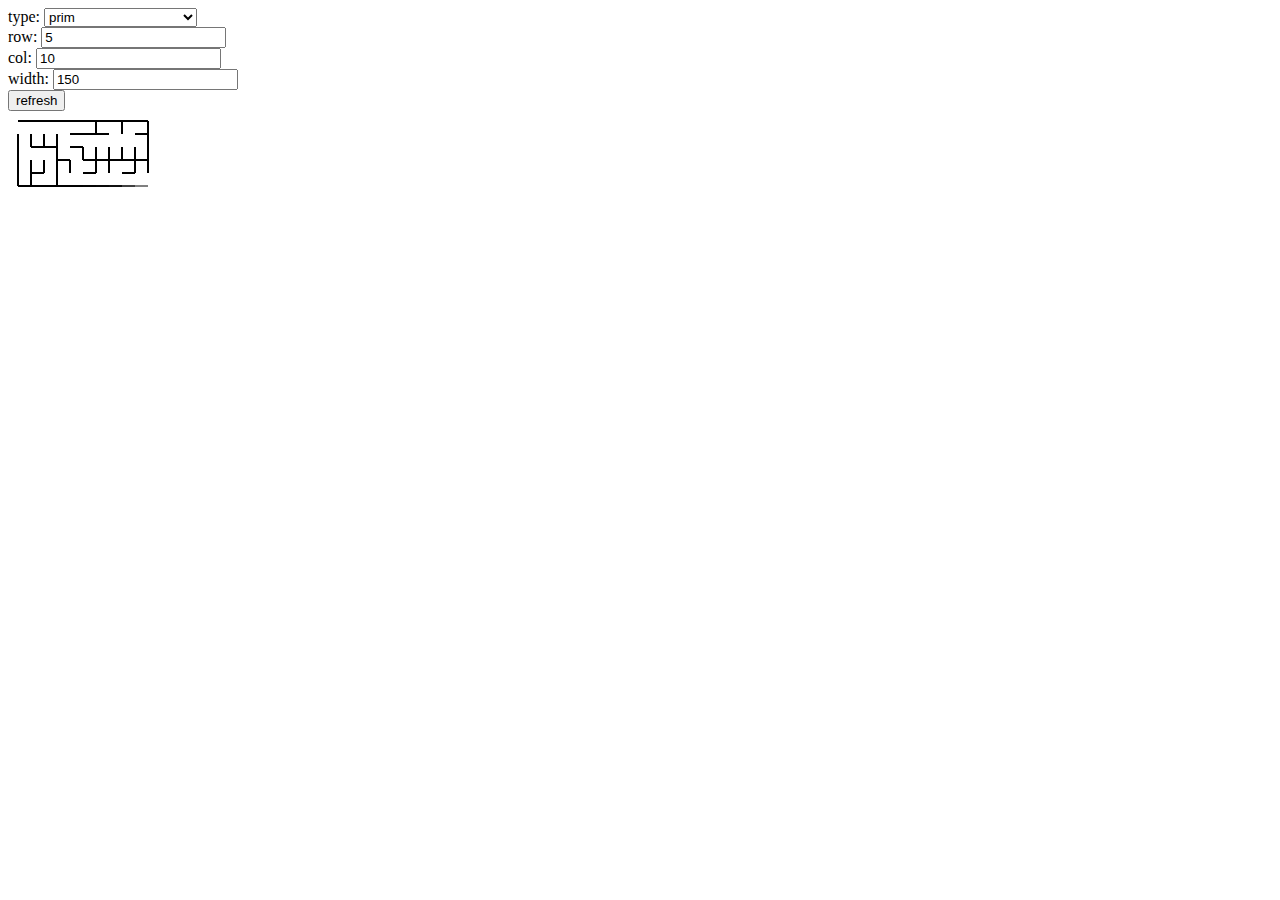
<file: woc/puzzle/index.html>
<!DOCTYPE html>
<html lang="en">
<head>
  <meta charset="UTF-8">
  <meta name="viewport" content="width=device-width, initial-scale=1.0">
  <title>Document</title>
</head>
<body>
  <div>
    type: 
    <select onchange="handleTypeChange()">
      <option value="prim">prim</option>
      <option value="recursiveBacktracking">recursiveBacktracking</option>
      <option value="recursiveDivision">recursiveDivision</option>
    </select> <br />
    row: <input type="number" value="5" onchange="handleRowChange()"> <br />
    col: <input type="number" value="10" onchange="handleColChange()"> <br />
    width: <input type="number" value="150" onchange="handleWidthChange()"> <br />
    <button onclick="refresh()">refresh</button>
  </div>
  <div id="container"></div>
  
  <script src="./puzzle.js"></script>
  <script>
    let type = 'prim';
    let row = 5;
    let col = 10;
    let width = 150;
    const container = document.getElementById('container');
    const puzzle = new Puzzle({ row, col, width, container });

    function refresh() {
      puzzle.setOption({ row, col, width });
      puzzle.gen(type);
    }

    function handleTypeChange() {
      type = event.target.value;
    }

    function handleRowChange() {
      row = parseInt(event.target.value);
    }

    function handleColChange() {
      col = parseInt(event.target.value);
    }

    function handleWidthChange() {
      width = parseInt(event.target.value);
    }

  </script>
</body>
</html>
</file>
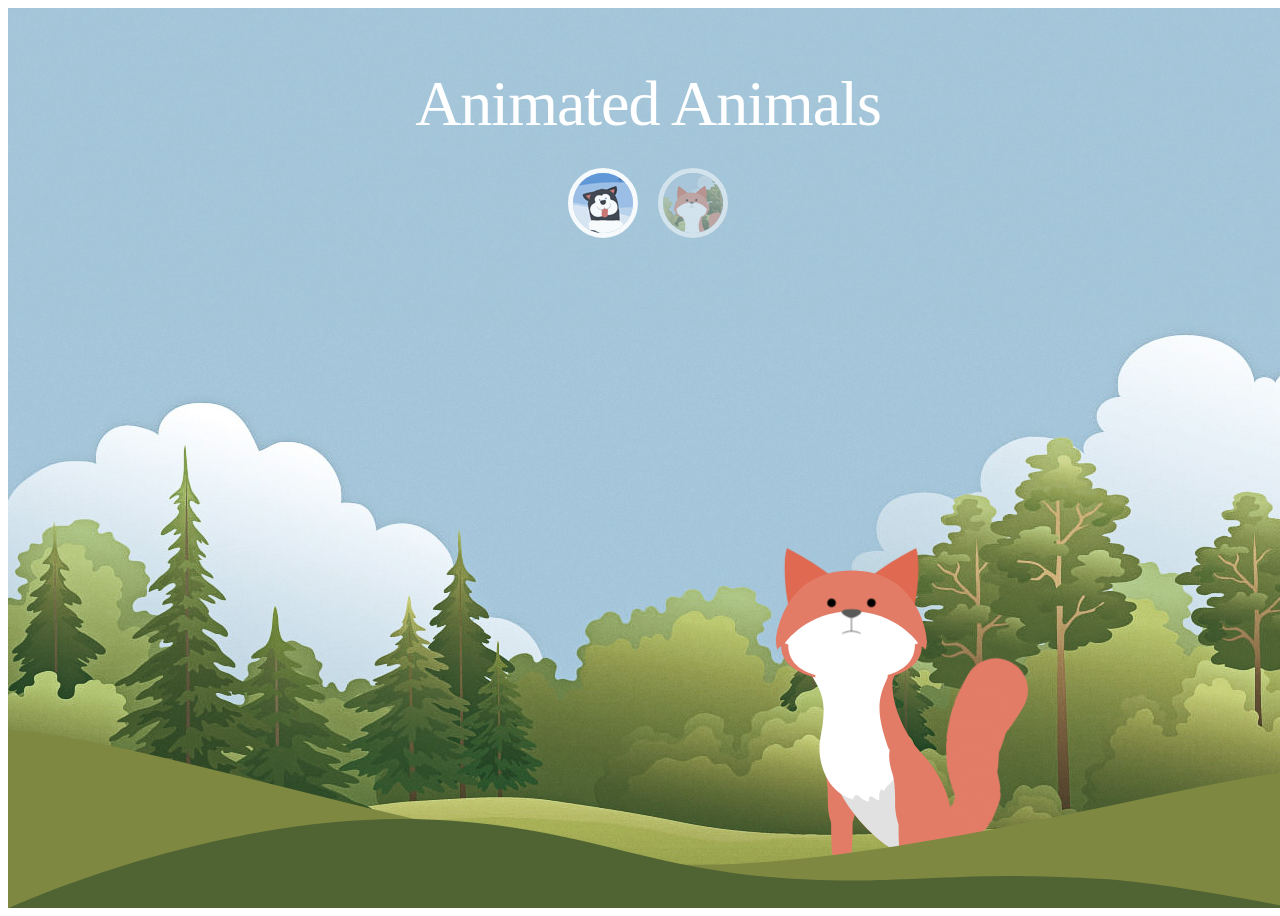
<file: index1.html>
<!DOCTYPE html>
<html lang="en">
	<head>
		<meta charset="UTF-8" />
		<meta http-equiv="X-UA-Compatible" content="IE=edge">
		<meta name="viewport" content="width=device-width, initial-scale=1">
		<title>HTML5 SVG实现可爱的小狗和狐狸动画DEMO2</title>
		<meta name="description" content="Demo 2 for the tutorial on how to animate SVG animals using only CSS (SCSS)" />
		<meta name="keywords" content="animated animals, css, scss, squigglevision, svg, husky, web design" />
		<meta name="author" content="David Khourshid for Codrops" />
		<link rel="shortcut icon" href="favicon.ico">
		<link rel="stylesheet" type="text/css" href="css/demo.css" />
		<link rel="stylesheet" type="text/css" href="css/fox.css" />
		<!--[if IE]>
			<script src="http://html5shiv.googlecode.com/svn/trunk/html5.js"></script>
		<![endif]-->
	</head>
	<body class="demo-fox">
		<div class="container">
			<header class="codrops-header">
				<h1>Animated Animals</h1>
				<nav class="codrops-demos">
					<a href="index.html" title="Alex the CSS Husky"><img src="img/link-husky.png" alt="Alex the Husky"/></a>
					<a class="current-demo" href="index2.html" title="Felix the CSS/SVG Fox"><img src="img/link-fox.png" alt="Felix the Fox"/></a>
				</nav>
				<p class="info">Please view on a desktop <br/>(Chrome only)</p>
			</header>
			<div class="content content--fox">
				<div class="fox">
					<div class="fox-body">
						<div class="fox-front-leg"></div>
						<div class="fox-front-leg"></div>
					</div>
					<div class="fox-head">
						<div class="fox-face">
							<div class="fox-ears">
								<div class="fox-ear"></div>
								<div class="fox-ear"></div>
							</div>
							<div class="fox-skull"></div>
							<div class="fox-front"></div>
							<div class="fox-eyes"></div>
							<div class="fox-nose"></div>
						</div>
					</div>
					<div class="fox-tail">
						<div class="fox-tail">
							<div class="fox-tail">
								<div class="fox-tail">
									<div class="fox-tail">
										<div class="fox-tail">
											<div class="fox-tail">
											</div>
										</div>
									</div>
								</div>
							</div>
						</div>
					</div>
				</div>
				<svg xmlns="http://www.w3.org/2000/svg" version="1.1" style="display:none">
					<defs>
						<filter id="squiggly-0">
							<feTurbulence id="turbulence" baseFrequency="0.02" numOctaves="3" result="noise" seed="0" />
							<feDisplacementMap id="displacement" in="SourceGraphic" in2="noise" scale="2" />
						</filter>
						<filter id="squiggly-1">
							<feTurbulence id="turbulence" baseFrequency="0.02" numOctaves="3" result="noise" seed="1" />
							<feDisplacementMap in="SourceGraphic" in2="noise" scale="3" />
						</filter>
						<filter id="squiggly-2">
							<feTurbulence id="turbulence" baseFrequency="0.02" numOctaves="3" result="noise" seed="2" />
							<feDisplacementMap in="SourceGraphic" in2="noise" scale="2" />
						</filter>
						<filter id="squiggly-3">
							<feTurbulence id="turbulence" baseFrequency="0.02" numOctaves="3" result="noise" seed="3" />
							<feDisplacementMap in="SourceGraphic" in2="noise" scale="3" />
						</filter>
						<filter id="squiggly-4">
							<feTurbulence id="turbulence" baseFrequency="0.02" numOctaves="3" result="noise" seed="4" />
							<feDisplacementMap in="SourceGraphic" in2="noise" scale="1" />
						</filter>
					</defs>
				</svg>
			</div><!-- /content -->
		</div><!-- /container -->
		<div style="text-align:center;clear:both">
</div>
	</body>
</html>
</file>
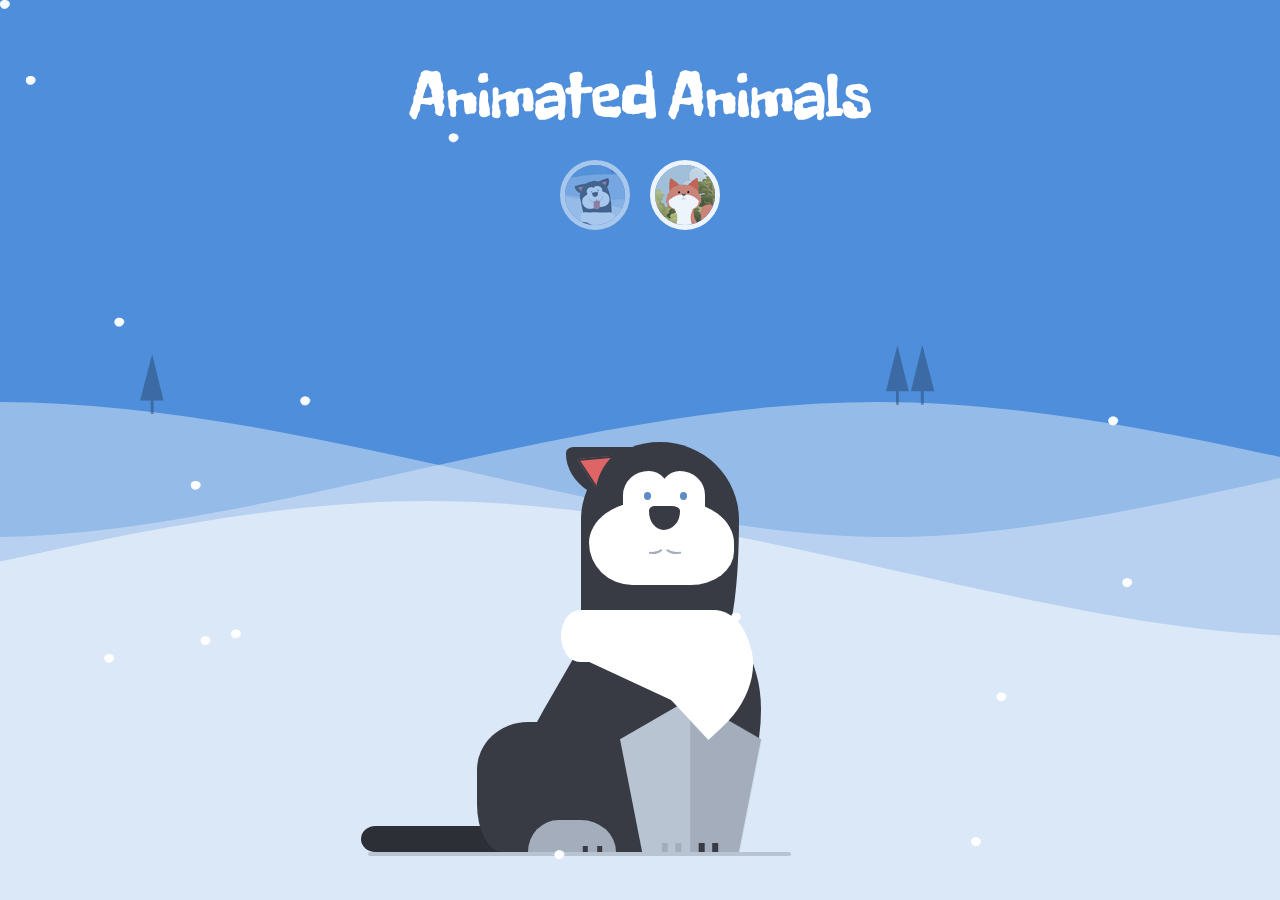
<file: index2.html>
<!DOCTYPE html>
<html lang="en">
	<head>
		<meta charset="UTF-8" />
		<meta http-equiv="X-UA-Compatible" content="IE=edge">
		<meta name="viewport" content="width=device-width, initial-scale=1">
		<title>HTML5 SVG实现可爱的小狗和狐狸动画DEMO1</title>
		<meta name="description" content="Demo 1 for the tutorial on how to animate SVG animals using only CSS (SCSS)" />
		<meta name="keywords" content="animated animals, css, scss, squigglevision, svg, husky, web design" />
		<meta name="author" content="David Khourshid for Codrops" />
		<link rel="shortcut icon" href="favicon.ico">
		<link href='https://fonts.googleapis.com/css?family=Freckle+Face' rel='stylesheet' type='text/css'>
		<link rel="stylesheet" type="text/css" href="css/normalize.css" />
		<link rel="stylesheet" type="text/css" href="css/demo.css" />
		<link rel="stylesheet" type="text/css" href="css/husky.css" />
		<!--[if IE]>
			<script src="http://html5shiv.googlecode.com/svn/trunk/html5.js"></script>
		<![endif]-->
	</head>
	<body class="demo-husky">
		<div class="snow"></div>
		<div class="container">
			<header class="codrops-header">
				<h1>Animated Animals</h1>
				<nav class="codrops-demos">
					<a class="current-demo" href="index.html" title="Alex the CSS Husky"><img src="img/link-husky.png" alt="Alex the Husky"/></a>
					<a href="index2.html" title="Felix the CSS/SVG Fox"><img src="img/link-fox.png" alt="Felix the Fox"/></a>
				</nav>
				<p class="info">Please view on a desktop <br/>(Chrome only)</p>
			</header>
			<div class="content content--husky">
				<div class="mountain"></div>
				<div class="mountain"></div>
				<div class="husky">
					<div class="husky-mane">
						<div class="husky-coat"></div>
					</div>
					<div class="husky-body">
						<div class="husky-head">
							<div class="husky-ear"></div>
							<div class="husky-ear"></div>
							<div class="husky-face">
								<div class="husky-eye"></div>
								<div class="husky-eye"></div>
								<div class="husky-nose"></div>
								<div class="husky-mouth">
									<div class="husky-lips"></div>
									<div class="husky-tongue"></div>
								</div>
							</div>
						</div>
						<div class="husky-torso"></div>
					</div>
					<div class="husky-legs">
						<div class="husky-front-legs">
							<div class="husky-leg"></div>
							<div class="husky-leg"></div>
						</div>
						<div class="husky-hind-leg">
						</div>
					</div>
					<div class="husky-tail">
						<div class="husky-tail">
							<div class="husky-tail">
								<div class="husky-tail">
									<div class="husky-tail">
										<div class="husky-tail">
											<div class="husky-tail"></div>
										</div>
									</div>
								</div>
							</div>
						</div>
					</div>
				</div>
				<svg xmlns="http://www.w3.org/2000/svg" version="1.1" style="display:none">
					<defs>
						<filter id="squiggly-0">
							<feTurbulence id="turbulence" baseFrequency="0.02" numOctaves="3" result="noise" seed="0" />
							<feDisplacementMap id="displacement" in="SourceGraphic" in2="noise" scale="2" />
						</filter>
						<filter id="squiggly-1">
							<feTurbulence id="turbulence" baseFrequency="0.02" numOctaves="3" result="noise" seed="1" />
							<feDisplacementMap in="SourceGraphic" in2="noise" scale="3" />
						</filter>
						<filter id="squiggly-2">
							<feTurbulence id="turbulence" baseFrequency="0.02" numOctaves="3" result="noise" seed="2" />
							<feDisplacementMap in="SourceGraphic" in2="noise" scale="2" />
						</filter>
						<filter id="squiggly-3">
							<feTurbulence id="turbulence" baseFrequency="0.02" numOctaves="3" result="noise" seed="3" />
							<feDisplacementMap in="SourceGraphic" in2="noise" scale="3" />
						</filter>
						<filter id="squiggly-4">
							<feTurbulence id="turbulence" baseFrequency="0.02" numOctaves="3" result="noise" seed="4" />
							<feDisplacementMap in="SourceGraphic" in2="noise" scale="1" />
						</filter>
					</defs>
				</svg>
			</div><!-- /content -->
		</div><!-- /container -->
	</body>
</html>
</file>
<file: css/demo.css>
*, *::after, *::before { -webkit-box-sizing: border-box; box-sizing: border-box; }

body {
	font-family: Avenir, 'Helvetica Neue', 'Lato', 'Segoe UI', Helvetica, Arial, sans-serif;
	color: #444;
	background: #f6f6f6;
	-webkit-font-smoothing: antialiased;
	-moz-osx-font-smoothing: grayscale;
}

a {
	outline: none;
	color: #fff;
	text-decoration: none;
}

a:hover, a:focus {
	color: #2C2F36;
	outline: none;
}

.info {
	display: none;
	max-width: 300px;
	font-weight: bold;
	color: #d14684;
	background: #fff;
	border-radius: 15px;
	padding: 1em;
	margin: 1em auto;
}

.hidden {
	position: absolute;
	overflow: hidden;
	width: 0;
	height: 0;
	pointer-events: none;
}

.container {
	overflow: hidden;
	width: 100vw;
	height: 100vh;
}

/* Header */
.codrops-header {
	padding: 2em 1em 4em;
	text-align: center;
	z-index: 100;
}

.codrops-header h1 {
	margin: 0.5em 0 0;
	letter-spacing: -1px;
	font-size: 4em;
	line-height: 1;
	font-family: 'Freckle Face', cursive;
	font-weight: 400;
	color: #fff;
}

/* Top Navigation Style */
.codrops-links {
	position: relative;
	display: inline-block;
	text-align: center;
	white-space: nowrap;
}

.codrops-links::after {
	position: absolute;
	top: 0;
	left: 50%;
	width: 1px;
	height: 100%;
	background: rgba(0,0,0,0.1);
	content: '';
	-webkit-transform: rotate3d(0,0,1,22.5deg);
	transform: rotate3d(0,0,1,22.5deg);
}

.codrops-icon {
	display: inline-block;
	margin: 0.5em;
	padding: 0em 0;
	width: 1.5em;
	text-decoration: none;
}

.codrops-icon span {
	display: none;
}

.codrops-icon::before {
	margin: 0 5px;
	text-transform: none;
	font-weight: normal;
	font-style: normal;
	font-variant: normal;
	font-family: 'codropsicons';
	line-height: 1;
	speak: none;
	-webkit-font-smoothing: antialiased;
}

.codrops-icon--drop::before {
	content: "\e001";
	color: #0099cc;
}

.codrops-icon--prev::before {
	content: "\e004";
}

/* Demo links */
.codrops-demos {
	margin: 2em 0 0;
}

.codrops-demos a {
	display: inline-block;
	margin: 0 0.5em;
	font-weight: bold;
}

.codrops-demos a img {
	display: block;
	border-radius: 50%;
	border: 5px solid #fff;
	opacity: 0.9;
}

.codrops-demos a:focus img,
.codrops-demos a:hover img {
	opacity: 1;
}

.codrops-demos a.current-demo img {
	opacity: 0.5;
}

/* Content */
.content {
	padding: 3em 0;
}

@media screen and (max-width: 40em) {
	.codrops-header h1 {
		font-size: 2.8em;
	}
	.info {
		display: block;
	}
}
</file>
<file: css/fox.css>
*, *:before, *:after {
  position: relative;
}

body {
  background: white;
}

.codrops-header h1 {
  -webkit-animation: squigglevision 0.3s infinite;
  animation: squigglevision 0.3s infinite;
  -webkit-animation-timing-function: cubic-bezier(0, 0, 0.8, 0.9);
  animation-timing-function: cubic-bezier(0, 0, 0.8, 0.9);
}

.content--fox {
  background: #99bfcf url("../img/landscape.jpg") no-repeat 50% 100%;
  background-size: cover;
  position: absolute;
  pointer-events: none;
  top: 0;
  width: 100%;
  height: 100vh;
  overflow: hidden;
  left: 50%;
  -webkit-transform: translateX(-50%);
  transform: translateX(-50%);
}
.content--fox:after {
  content: '';
  position: absolute;
  top: 0;
  left: 0;
  width: 100%;
  height: 100%;
  background-position: bottom center;
  background-repeat: no-repeat;
  background-size: cover;
  background-image: url("data:image/svg+xml;charset=utf8,%3Csvg%20viewBox%3D%220%200%201290%20900%22%20xmlns%3D%22http%3A%2F%2Fwww%2Ew3%2Eorg%2F2000%2Fsvg%22%3E%3Cpath%20fill%3D%22%237e8841%22%20d%3D%22M1290%2C764%2E1V900H0V722c115%2E2%2C0%2C514%2E2%2C135%2E7%2C698%2C134%2E8C903%2E5%2C855%2E7%2C1223%2E5%2C764%2E1%2C1290%2C764%2E1z%22%2F%3E%3Cpath%20fill%3D%22%234f6333%22%20d%3D%22M6%2C900c0%2C0%2C209%2E1%2D96%2E7%2C417%2E9%2D88%2E5c180%2E9%2C7%2E1%2C230%2E7%2C64%2E4%2C442%2E4%2C60%2E9c68%2E2%2D1%2E1%2C126%2E6%2D8%2E1%2C233%2E7%2D1%2E5c71%2E8%2C4%2E5%2C190%2C29%2C190%2C29H6z%22%2F%3E%3C%2Fsvg%3E");
}

.fox {
  position: absolute;
  height: 26.25vmax;
  width: 18.2vmax;
  -webkit-animation: fox 17s none, squigglevision 0.3s infinite;
  animation: fox 17s none, squigglevision 0.3s infinite;
  -webkit-animation-timing-function: cubic-bezier(0, 0, 0.8, 0.9);
  animation-timing-function: cubic-bezier(0, 0, 0.8, 0.9);
  bottom: 2.5vmax;
  left: 60%;
  -webkit-transform-origin: bottom right;
  transform-origin: bottom right;
}
.fox *, .fox *:before, .fox *:after {
  -webkit-animation-timing-function: cubic-bezier(0.645, 0.045, 0.355, 1) !important;
  animation-timing-function: cubic-bezier(0.645, 0.045, 0.355, 1) !important;
}
.fox * {
  position: absolute;
  background-size: contain;
  background-repeat: no-repeat;
  -webkit-transform-style: preserve-3d;
  transform-style: preserve-3d;
}
.fox *:before, .fox *:after {
  content: '';
  position: absolute;
  display: block;
  background-size: contain;
  background-repeat: no-repeat;
  height: 100%;
  width: 100%;
}

.fox-head {
  -webkit-transform: translateZ(200px);
  transform: translateZ(200px);
  -webkit-animation: head 17s forwards;
  animation: head 17s forwards;
  height: 11.76vmax;
  width: 11.76vmax;
  top: 0;
  left: 0;
}

.fox-face {
  -webkit-perspective: 70vmax;
  perspective: 70vmax;
}
.fox-face, .fox-face > * {
  height: 100%;
  width: 100%;
  background-size: contain;
}

.fox-ears {
  -webkit-transform: translateZ(-5.88vmax);
  transform: translateZ(-5.88vmax);
  -webkit-animation: ears 17s infinite none;
  animation: ears 17s infinite none;
}

.fox-ear {
  height: 100%;
  width: 100%;
}

.fox-ear:first-child {
  -webkit-animation: ear-left 17s infinite none;
  animation: ear-left 17s infinite none;
  background-image: url("data:image/svg+xml;charset=utf8,%3Csvg%20viewBox%3D%220%200%20168%20168%22%20xmlns%3D%22http%3A%2F%2Fwww%2Ew3%2Eorg%2F2000%2Fsvg%22%3E%3Cpath%20fill%3D%22%23df6951%22%20d%3D%22M48%2E7%2C84%2E4c0%2C0%2D35%2E5%2C4%2E6%2D40%2D10%2E8s%2D8%2D57%2E2%2D2%2E5%2D70%2E9c0%2C0%2C66%2E7%2C34%2C66%2E7%2C52S48%2E7%2C84%2E4%2C48%2E7%2C84%2E4z%22%2F%3E%3C%2Fsvg%3E");
}

.fox-ear:last-child {
  -webkit-animation: ear-right 17s infinite none;
  animation: ear-right 17s infinite none;
  background-image: url("data:image/svg+xml;charset=utf8,%3Csvg%20viewBox%3D%220%200%20168%20168%22%20xmlns%3D%22http%3A%2F%2Fwww%2Ew3%2Eorg%2F2000%2Fsvg%22%3E%3Cpath%20fill%3D%22%23df6951%22%20d%3D%22M118%2E8%2C84%2E4c0%2C0%2C35%2E5%2C4%2E6%2C40%2D10%2E8s8%2D57%2E2%2C2%2E5%2D70%2E9c0%2C0%2D66%2E8%2C34%2D66%2E8%2C52S118%2E8%2C84%2E4%2C118%2E8%2C84%2E4z%22%2F%3E%3C%2Fsvg%3E");
}

.fox-skull {
  background-image: url("data:image/svg+xml;charset=utf8,%3Csvg%20viewBox%3D%220%200%20168%20168%22%20xmlns%3D%22http%3A%2F%2Fwww%2Ew3%2Eorg%2F2000%2Fsvg%22%3E%3Cpath%20fill%3D%22%23e37c67%22%20id%3D%22circle%22%20d%3D%22M83%2E7%2C157%2E4c11%2E3%2C0%2C77%2E9%2D2%2E3%2C77%2E9%2D39%2E3c0%2C0%2C3%2E7%2C1%2C3%2E7%2C4%2E3c0%2C0%2C2%2E1%2D3%2E3%2C2%2E1%2D10%2E3s%2D9%2E3%2D78%2E2%2D83%2E7%2D78%2E2%20%20%20S0%2C105%2E1%2C0%2C112%2E1s2%2E1%2C10%2E3%2C2%2E1%2C10%2E3c0%2D3%2E3%2C3%2E7%2D4%2E3%2C3%2E7%2D4%2E3C5%2E8%2C155%2E1%2C72%2E4%2C157%2E4%2C83%2E7%2C157%2E4z%22%2F%3E%3Cpath%20fill%3D%22white%22%20d%3D%22M83%2E7%2C139%2E9c38%2E2%2C0%2C40%2E1%2C6%2E9%2C40%2E1%2C6%2E9v5%2E7c%2D1%2E2%2C4%2E9%2D35%2E2%2C7%2E4%2D40%2E1%2C7%2E4s%2D39%2D2%2E6%2D40%2E1%2D7%2E4v%2D5%2E7%20%20%20C43%2E6%2C146%2E9%2C45%2E5%2C139%2E9%2C83%2E7%2C139%2E9z%22%2F%3E%3C%2Fsvg%3E");
  background-size: contain;
}

.fox-front {
  -webkit-animation: front 17s infinite none;
  animation: front 17s infinite none;
  -webkit-transform-origin: bottom center;
  transform-origin: bottom center;
}
.fox-front:after {
  -webkit-animation: front-after 17s infinite none;
  animation: front-after 17s infinite none;
  -webkit-transform-origin: bottom right;
  transform-origin: bottom right;
  background-image: url("data:image/svg+xml;charset=utf8,%3Csvg%20viewBox%3D%220%200%20168%20168%22%20xmlns%3D%22http%3A%2F%2Fwww%2Ew3%2Eorg%2F2000%2Fsvg%22%3E%3Cpath%20fill%3D%22white%22%20d%3D%22M83%2E7%2C154%2E4c14%2C0%2C71%2C0%2E1%2C70%2E3%2D38%2E5l3%2E8%2D1%2E5c0%2C0%2D24%2E1%2D35%2E5%2D74%2D35%2E5s%2D74%2C35%2E5%2D74%2C35%2E5l3%2E8%2C1%2E5%20%20%20C12%2E7%2C154%2E5%2C69%2E7%2C154%2E4%2C83%2E7%2C154%2E4z%22%2F%3E%3C%2Fsvg%3E");
}
.fox-front:before {
  -webkit-animation: front-before 17s infinite none;
  animation: front-before 17s infinite none;
  -webkit-transform-origin: right top;
  transform-origin: right top;
  height: 5.67vmax;
  width: 7.7vmax;
  bottom: 0.56vmax;
  left: -1.82vmax;
  -webkit-transform: rotateY(90deg);
  transform: rotateY(90deg);
  background-image: url("data:image/svg+xml;charset=utf8,%3Csvg%20viewBox%3D%22%2D337%20181%2E6%20115%2E7%2081%22%20xmlns%3D%22http%3A%2F%2Fwww%2Ew3%2Eorg%2F2000%2Fsvg%22%3E%3Cpath%20fill%3D%22white%22%20d%3D%22M%2D221%2E3%2C183%2E1c%2D33%2E5%2D3%2D115%2E7%2D2%2D115%2E7%2C7c0%2C40%2E5%2C69%2E3%2C49%2E1%2C79%2E2%2C59c13%2E1%2C13%2E1%2C36%2E5%2C13%2E5%2C36%2E5%2C13%2E5V183%2E1z%22%2F%3E%3C%2Fsvg%3E");
}

.fox-nose {
  -webkit-animation: nose 17s infinite none;
  animation: nose 17s infinite none;
}
.fox-nose:before {
  -webkit-transform: translateZ(10.5vmax) scale(0.8);
  transform: translateZ(10.5vmax) scale(0.8);
  background-image: url("data:image/svg+xml;charset=utf8,%3Csvg%20viewBox%3D%220%200%20168%20168%22%20xmlns%3D%22http%3A%2F%2Fwww%2Ew3%2Eorg%2F2000%2Fsvg%22%3E%3Cpath%20fill%3D%22%23575A57%22%20d%3D%22M83%2E7%2C86%2E7c3%2E3%2C0%2C11%2E6%2D3%2E9%2C11%2E6%2D7%2E1c0%2D3%2E2%2D9%2E4%2D3%2E2%2D11%2E6%2D3%2E2c%2D2%2E2%2C0%2D11%2E6%2C0%2D11%2E6%2C3%2E2%20%20%20C72%2E1%2C82%2E8%2C80%2E4%2C86%2E7%2C83%2E7%2C86%2E7z%22%2F%3E%3Cpath%20stroke%3D%22%23575A57%22%20d%3D%22M83%2E7%2C102%2E3V86%2E7%22%2F%3E%3Cpath%20stroke%3D%22%23575A57%22%20fill%3D%22none%22%20d%3D%22M94%2E5%2C104%2E9c0%2C0%2D5%2E2%2D2%2E7%2D10%2E8%2D2%2E7c%2D5%2E6%2C0%2D10%2E8%2C2%2E7%2D10%2E8%2C2%2E7%22%2F%3E%3C%2Fsvg%3E");
}

.fox-eyes {
  -webkit-animation: eyes 17s infinite none;
  animation: eyes 17s infinite none;
  -webkit-transform-origin: center 4.9vmax;
  transform-origin: center 4.9vmax;
}
.fox-eyes:before {
  -webkit-transform: translateZ(7.0vmax) scale(0.8);
  transform: translateZ(7.0vmax) scale(0.8);
  background-image: url("data:image/svg+xml;charset=utf8,%3Csvg%20viewBox%3D%220%200%20168%20168%22%20xmlns%3D%22http%3A%2F%2Fwww%2Ew3%2Eorg%2F2000%2Fsvg%22%3E%3Ccircle%20cx%3D%2258%2E9%22%20cy%3D%2268%22%20r%3D%225%2E4%22%2F%3E%3Ccircle%20cx%3D%22108%2E6%22%20cy%3D%2268%22%20r%3D%225%2E4%22%2F%3E%3C%2Fsvg%3E");
}

.fox-body {
  -webkit-perspective: 70vmax;
  perspective: 70vmax;
  -webkit-animation: body 17s forwards;
  animation: body 17s forwards;
  height: 17.22vmax;
  width: 11.2vmax;
  top: 7.7vmax;
  left: 2.52vmax;
  -webkit-transform-origin: top center;
  transform-origin: top center;
}

.fox-body:before {
  height: 100%;
  width: 100%;
  background-image: url("data:image/svg+xml;charset=utf8,%3Csvg%20viewBox%3D%220%200%20160%20246%22%20xmlns%3D%22http%3A%2F%2Fwww%2Ew3%2Eorg%2F2000%2Fsvg%22%3E%3Cpath%20fill%3D%22%23e37c67%22%20d%3D%22M94%2E5%2C50%2E8c0%2C33%2C22%2E5%2C66%2E8%2C33%2E3%2C77%2E7s32%2E3%2C40%2E3%2C32%2E3%2C71%2E7s%2D14%2E3%2C46%2D32%2E8%2C46c%2D42%2E5%2C0%2D103%2E8%2D71%2E7%2D103%2E8%2D114%2E7%20%20%20%20S17%2E1%2C47%2E8%2C2%2E9%2C33%2E6S29%2E1%2C0%2C51%2E5%2C0s60%2E2%2C13%2C60%2E2%2C21%2E9S94%2E5%2C33%2E8%2C94%2E5%2C50%2E8z%22%2F%3E%3Cpath%20fill%3D%22%23E1E1E1%22%20d%3D%22M107%2E4%2C241%2E7C67%2E9%2C225%2E4%2C23%2E5%2C168%2C23%2E5%2C131%2E4c0%2D43%2D6%2E4%2D83%2E6%2D20%2E5%2D97%2E8S29%2E1%2C0%2C51%2E5%2C0s41%2E2%2C13%2C41%2E2%2C21%2E9%20%20%20%20S77%2E8%2C53%2E8%2C77%2E8%2C70%2E8c0%2C33%2C10%2E2%2C51%2E5%2C21%2E1%2C62%2E3s25%2E6%2C55%2E7%2C25%2E6%2C70%2E3C124%2E4%2C222%2E8%2C107%2E4%2C241%2E7%2C107%2E4%2C241%2E7z%22%2F%3E%3Cpath%20fill%3D%22white%22%20d%3D%22M0%2C26%2E5c0%2C16%2E2%2C17%2E6%2C25%2E2%2C17%2E5%2C52%2E9c%2D0%2E1%2C20%2D4%2E7%2C29%2E9%2D4%2E7%2C43%2E6s6%2E6%2C48%2C37%2E6%2C56%2E4c0%2C0%2C0%2E7%2D5%2C3%2E7%2D5%20%20%20%20s8%2C7%2E3%2C14%2E3%2C7%2E3c0%2C0%2D0%2E7%2D5%2E7%2C1%2E7%2D5%2E7s5%2E5%2C4%2E3%2C9%2E9%2C4%2E3c0%2C0%2D1%2E7%2D8%2E9%2C2%2E6%2D13%2E2c0%2C0%2C0%2E5%2C3%2C2%2E5%2C3c0%2C0%2C1%2E8%2D5%2C4%2E5%2D6%2E5s9%2E2%2D8%2E8%2C9%2E2%2D14%2E8%20%20%20%20s%2D18%2E8%2D44%2E9%2D18%2E8%2D70%2E8s12%2E6%2D32%2E5%2C12%2E6%2D53%2E5S58%2E9%2C0%2C47%2E4%2C0S0%2C9%2C0%2C26%2E5z%22%2F%3E%3C%2Fsvg%3E");
}

.fox-front-leg {
  top: 8.4vmax;
  left: 1.05vmax;
  height: 9.1vmax;
  width: 2.94vmax;
  -webkit-transform-origin: center top;
  transform-origin: center top;
  background-image: url("data:image/svg+xml;charset=utf8,%3Csvg%20viewBox%3D%220%200%2042%20130%22%20xmlns%3D%22http%3A%2F%2Fwww%2Ew3%2Eorg%2F2000%2Fsvg%22%3E%3Cpath%20fill%3D%22%23e37c67%22%20d%3D%22M22%2E6%2C97%2E5c15%2E2%2C0%2C16%2D32%2C16%2D32S37%2E8%2C42%2C41%2E3%2C31S19%2E4%2C0%2C7%2E6%2C0C%2D4%2E1%2C0%2C0%2E3%2C20%2C3%2E8%2C31s2%2E8%2C34%2E5%2C2%2E8%2C34%2E5%20%20%20%20S7%2E3%2C97%2E5%2C22%2E6%2C97%2E5z%22%2F%3E%3C%2Fsvg%3E");
}
.fox-front-leg:before, .fox-front-leg:after {
  -webkit-transform-origin: 2.8vmax 63%;
  transform-origin: 2.8vmax 63%;
  height: 100%;
  width: 100%;
}
.fox-front-leg:before {
  background-image: url("data:image/svg+xml;charset=utf8,%3Csvg%20viewBox%3D%220%200%2042%20130%22%20xmlns%3D%22http%3A%2F%2Fwww%2Ew3%2Eorg%2F2000%2Fsvg%22%3E%3Cpath%20fill%3D%22%23e37c67%22%20d%3D%22M22%2E6%2C129%2E7c9%2E5%2C0%2C11%2E2%2D7%2E3%2C11%2E2%2D9%2E3s2%2E2%2D36%2E2%2C0%2D40%2E5c%2D2%2E2%2D4%2E3%2D2%2E5%2D6%2E3%2D11%2E2%2D6%2E3s%2D9%2C2%2D11%2E2%2C6%2E3%20%20%20%20c%2D2%2E2%2C4%2E3%2C0%2C38%2E5%2C0%2C40%2E5S13%2E1%2C129%2E7%2C22%2E6%2C129%2E7z%22%2F%3E%3C%2Fsvg%3E");
}
.fox-front-leg:first-child {
  z-index: -1;
  -webkit-animation: upper-left-leg 17s forwards;
  animation: upper-left-leg 17s forwards;
}
.fox-front-leg:first-child:before {
  -webkit-animation: lower-left-leg 17s forwards;
  animation: lower-left-leg 17s forwards;
}
.fox-front-leg:nth-child(2) {
  -webkit-animation: upper-right-leg 17s forwards;
  animation: upper-right-leg 17s forwards;
}
.fox-front-leg:nth-child(2):before {
  -webkit-animation: lower-right-leg 17s forwards;
  animation: lower-right-leg 17s forwards;
}
.fox-front-leg + .fox-front-leg {
  left: 6.3vmax;
  z-index: 1;
}

.fox-tail {
  z-index: -1;
  width: 2.8vmax;
  height: 2.8vmax;
  -webkit-transform-origin: center bottom;
  transform-origin: center bottom;
}
.fox-tail:before {
  -webkit-transform-origin: center bottom;
  transform-origin: center bottom;
  background-image: url("data:image/svg+xml;charset=utf8,%3Csvg%20viewBox%3D%220%200%2066%2E4%2066%2E4%22%20xmlns%3D%22http%3A%2F%2Fwww%2Ew3%2Eorg%2F2000%2Fsvg%22%3E%3Cpath%20fill%3D%22%23e37c67%22%20d%3D%22M33%2E2%2C0C14%2E9%2C0%2C0%2C14%2E9%2C0%2C33%2E2C0%2C42%2E7%2C0%2E9%2C61%2C2%2E6%2C66%2E4h30%2E6h30%2E6c1%2E7%2D5%2E3%2C2%2E6%2D23%2E7%2C2%2E6%2D33%2E2%20%20%20C66%2E4%2C14%2E9%2C51%2E5%2C0%2C33%2E2%2C0z%22%2F%3E%3C%2Fsvg%3E");
}
.fox > .fox-tail {
  -webkit-transform: rotate(90deg);
  transform: rotate(90deg);
  top: 19.6vmax;
  left: 11.2vmax;
}
.fox-tail > .fox-tail {
  -webkit-animation: tail-inner 3s ease-in-out both infinite;
  animation: tail-inner 3s ease-in-out both infinite;
  top: -1.4vmax;
  -webkit-transform: scale(1.1) rotate(-35deg);
  transform: scale(1.1) rotate(-35deg);
}
.fox-tail > .fox-tail > .fox-tail > .fox-tail > .fox-tail {
  -webkit-animation: tail-outer 3s ease-in-out both infinite;
  animation: tail-outer 3s ease-in-out both infinite;
  -webkit-transform: scale(1.1) rotate(15deg);
  transform: scale(1.1) rotate(15deg);
}

@-webkit-keyframes tail-inner {
  0% {
    -webkit-transform: scale(1.1) rotate(-38deg);
    transform: scale(1.1) rotate(-38deg);
  }
  50% {
    -webkit-transform: scale(1.1) rotate(-35deg);
    transform: scale(1.1) rotate(-35deg);
  }
  100% {
    -webkit-transform: scale(1.1) rotate(-38deg);
    transform: scale(1.1) rotate(-38deg);
  }
}

@keyframes tail-inner {
  0% {
    -webkit-transform: scale(1.1) rotate(-38deg);
    transform: scale(1.1) rotate(-38deg);
  }
  50% {
    -webkit-transform: scale(1.1) rotate(-35deg);
    transform: scale(1.1) rotate(-35deg);
  }
  100% {
    -webkit-transform: scale(1.1) rotate(-38deg);
    transform: scale(1.1) rotate(-38deg);
  }
}
@-webkit-keyframes tail-outer {
  0% {
    -webkit-transform: scale(1.1) rotate(-3deg);
    transform: scale(1.1) rotate(-3deg);
  }
  50% {
    -webkit-transform: scale(1.1) rotate(15deg);
    transform: scale(1.1) rotate(15deg);
  }
  100% {
    -webkit-transform: scale(1.1) rotate(-3deg);
    transform: scale(1.1) rotate(-3deg);
  }
}
@keyframes tail-outer {
  0% {
    -webkit-transform: scale(1.1) rotate(-3deg);
    transform: scale(1.1) rotate(-3deg);
  }
  50% {
    -webkit-transform: scale(1.1) rotate(15deg);
    transform: scale(1.1) rotate(15deg);
  }
  100% {
    -webkit-transform: scale(1.1) rotate(-3deg);
    transform: scale(1.1) rotate(-3deg);
  }
}
@-webkit-keyframes fox {
  0% {
    -webkit-transform: scale(0.55);
    transform: scale(0.55); opacity: 0;
  }
  5.88235% {
    -webkit-transform: scale(0.6);
    transform: scale(0.6); opacity: 1;
  }
  11.76471% {
    -webkit-transform: scale(0.7);
    transform: scale(0.7);
  }
  17.64706% {
    -webkit-transform: scale(0.825);
    transform: scale(0.825);
  }
  23.52941% {
    -webkit-transform: scale(0.95);
    transform: scale(0.95);
  }
  27.64706% {
    -webkit-transform: scale(1);
    transform: scale(1); -webkit-animation-timing-function: ease-in-out; animation-timing-function: ease-in-out;
  }
}
@keyframes fox {
  0% {
    -webkit-transform: scale(0.55);
    transform: scale(0.55); opacity: 0;
  }
  5.88235% {
    -webkit-transform: scale(0.6);
    transform: scale(0.6); opacity: 1;
  }
  11.76471% {
    -webkit-transform: scale(0.7);
    transform: scale(0.7);
  }
  17.64706% {
    -webkit-transform: scale(0.825);
    transform: scale(0.825);
  }
  23.52941% {
    -webkit-transform: scale(0.95);
    transform: scale(0.95);
  }
  27.64706% {
    -webkit-transform: scale(1);
    transform: scale(1); -webkit-animation-timing-function: ease-in-out; animation-timing-function: ease-in-out;
  }
}
@-webkit-keyframes body {
  5.88235% {
    -webkit-transform: translateY(0.35vmax);
    transform: translateY(0.35vmax);
  }
  11.76471% {
    -webkit-transform: translateY(0.35vmax);
    transform: translateY(0.35vmax);
  }
  17.64706% {
    -webkit-transform: translateY(0.35vmax);
    transform: translateY(0.35vmax);
  }
  23.52941% {
    -webkit-transform: translateY(0.35vmax);
    transform: translateY(0.35vmax);
  }
  7.05882% {
    -webkit-transform: translateY(0);
    transform: translateY(0);
  }
  12.94118% {
    -webkit-transform: translateY(0);
    transform: translateY(0);
  }
  18.82353% {
    -webkit-transform: translateY(0);
    transform: translateY(0);
  }
  24.70588% {
    -webkit-transform: translateY(0);
    transform: translateY(0);
  }
}
@keyframes body {
  5.88235% {
    -webkit-transform: translateY(0.35vmax);
    transform: translateY(0.35vmax);
  }
  11.76471% {
    -webkit-transform: translateY(0.35vmax);
    transform: translateY(0.35vmax);
  }
  17.64706% {
    -webkit-transform: translateY(0.35vmax);
    transform: translateY(0.35vmax);
  }
  23.52941% {
    -webkit-transform: translateY(0.35vmax);
    transform: translateY(0.35vmax);
  }
  7.05882% {
    -webkit-transform: translateY(0);
    transform: translateY(0);
  }
  12.94118% {
    -webkit-transform: translateY(0);
    transform: translateY(0);
  }
  18.82353% {
    -webkit-transform: translateY(0);
    transform: translateY(0);
  }
  24.70588% {
    -webkit-transform: translateY(0);
    transform: translateY(0);
  }
}
@-webkit-keyframes head {
  5.88235% {
    -webkit-transform: translateY(0.7vmax);
    transform: translateY(0.7vmax);
  }
  11.76471% {
    -webkit-transform: translateY(0.7vmax);
    transform: translateY(0.7vmax);
  }
  17.64706% {
    -webkit-transform: translateY(0.7vmax);
    transform: translateY(0.7vmax);
  }
  23.52941% {
    -webkit-transform: translateY(0.7vmax);
    transform: translateY(0.7vmax);
  }
  7.05882% {
    -webkit-transform: translateY(0);
    transform: translateY(0);
  }
  12.94118% {
    -webkit-transform: translateY(0);
    transform: translateY(0);
  }
  18.82353% {
    -webkit-transform: translateY(0);
    transform: translateY(0);
  }
  24.70588% {
    -webkit-transform: translateY(0);
    transform: translateY(0);
  }
}
@keyframes head {
  5.88235% {
    -webkit-transform: translateY(0.7vmax);
    transform: translateY(0.7vmax);
  }
  11.76471% {
    -webkit-transform: translateY(0.7vmax);
    transform: translateY(0.7vmax);
  }
  17.64706% {
    -webkit-transform: translateY(0.7vmax);
    transform: translateY(0.7vmax);
  }
  23.52941% {
    -webkit-transform: translateY(0.7vmax);
    transform: translateY(0.7vmax);
  }
  7.05882% {
    -webkit-transform: translateY(0);
    transform: translateY(0);
  }
  12.94118% {
    -webkit-transform: translateY(0);
    transform: translateY(0);
  }
  18.82353% {
    -webkit-transform: translateY(0);
    transform: translateY(0);
  }
  24.70588% {
    -webkit-transform: translateY(0);
    transform: translateY(0);
  }
}
@-webkit-keyframes upper-left-leg {
  0% {
    -webkit-transform: rotate(0);
    transform: rotate(0);
  }
  5.88235% {
    -webkit-transform: rotate(15deg);
    transform: rotate(15deg);
  }
  11.76471% {
    -webkit-transform: rotate(0);
    transform: rotate(0);
  }
  17.64706% {
    -webkit-transform: rotate(15deg);
    transform: rotate(15deg);
  }
  23.52941% {
    -webkit-transform: rotate(0);
    transform: rotate(0);
  }
  26.47059% {
    -webkit-transform: rotate(-5deg);
    transform: rotate(-5deg);
  }
  100% {
    -webkit-transform: rotate(-5deg);
    transform: rotate(-5deg);
  }
}
@keyframes upper-left-leg {
  0% {
    -webkit-transform: rotate(0);
    transform: rotate(0);
  }
  5.88235% {
    -webkit-transform: rotate(15deg);
    transform: rotate(15deg);
  }
  11.76471% {
    -webkit-transform: rotate(0);
    transform: rotate(0);
  }
  17.64706% {
    -webkit-transform: rotate(15deg);
    transform: rotate(15deg);
  }
  23.52941% {
    -webkit-transform: rotate(0);
    transform: rotate(0);
  }
  26.47059% {
    -webkit-transform: rotate(-5deg);
    transform: rotate(-5deg);
  }
  100% {
    -webkit-transform: rotate(-5deg);
    transform: rotate(-5deg);
  }
}
@-webkit-keyframes lower-left-leg {
  0% {
    -webkit-transform: rotate(0);
    transform: rotate(0);
  }
  5.88235% {
    -webkit-transform: rotate(-15deg);
    transform: rotate(-15deg);
  }
  11.76471% {
    -webkit-transform: rotate(0);
    transform: rotate(0);
  }
  17.64706% {
    -webkit-transform: rotate(-15deg);
    transform: rotate(-15deg);
  }
  23.52941% {
    -webkit-transform: rotate(0);
    transform: rotate(0);
  }
  100% {
    -webkit-transform: rotate(0);
    transform: rotate(0);
  }
}
@keyframes lower-left-leg {
  0% {
    -webkit-transform: rotate(0);
    transform: rotate(0);
  }
  5.88235% {
    -webkit-transform: rotate(-15deg);
    transform: rotate(-15deg);
  }
  11.76471% {
    -webkit-transform: rotate(0);
    transform: rotate(0);
  }
  17.64706% {
    -webkit-transform: rotate(-15deg);
    transform: rotate(-15deg);
  }
  23.52941% {
    -webkit-transform: rotate(0);
    transform: rotate(0);
  }
  100% {
    -webkit-transform: rotate(0);
    transform: rotate(0);
  }
}
@-webkit-keyframes upper-right-leg {
  5.88235% {
    -webkit-transform: rotate(0);
    transform: rotate(0);
  }
  11.76471% {
    -webkit-transform: rotate(20deg);
    transform: rotate(20deg);
  }
  17.64706% {
    -webkit-transform: rotate(0);
    transform: rotate(0);
  }
  23.52941% {
    -webkit-transform: rotate(20deg);
    transform: rotate(20deg);
  }
  29.41176% {
    -webkit-transform: rotate(10deg);
    transform: rotate(10deg);
  }
  100% {
    -webkit-transform: rotate(10deg);
    transform: rotate(10deg);
  }
}
@keyframes upper-right-leg {
  5.88235% {
    -webkit-transform: rotate(0);
    transform: rotate(0);
  }
  11.76471% {
    -webkit-transform: rotate(20deg);
    transform: rotate(20deg);
  }
  17.64706% {
    -webkit-transform: rotate(0);
    transform: rotate(0);
  }
  23.52941% {
    -webkit-transform: rotate(20deg);
    transform: rotate(20deg);
  }
  29.41176% {
    -webkit-transform: rotate(10deg);
    transform: rotate(10deg);
  }
  100% {
    -webkit-transform: rotate(10deg);
    transform: rotate(10deg);
  }
}
@-webkit-keyframes lower-right-leg {
  5.88235% {
    -webkit-transform: rotate(0);
    transform: rotate(0);
  }
  11.76471% {
    -webkit-transform: rotate(-20deg);
    transform: rotate(-20deg);
  }
  17.64706% {
    -webkit-transform: rotate(0);
    transform: rotate(0);
  }
  23.52941% {
    -webkit-transform: rotate(-20deg);
    transform: rotate(-20deg);
  }
  29.41176% {
    -webkit-transform: rotate(-10deg);
    transform: rotate(-10deg);
  }
  100% {
    -webkit-transform: rotate(-10deg);
    transform: rotate(-10deg);
  }
}
@keyframes lower-right-leg {
  5.88235% {
    -webkit-transform: rotate(0);
    transform: rotate(0);
  }
  11.76471% {
    -webkit-transform: rotate(-20deg);
    transform: rotate(-20deg);
  }
  17.64706% {
    -webkit-transform: rotate(0);
    transform: rotate(0);
  }
  23.52941% {
    -webkit-transform: rotate(-20deg);
    transform: rotate(-20deg);
  }
  29.41176% {
    -webkit-transform: rotate(-10deg);
    transform: rotate(-10deg);
  }
  100% {
    -webkit-transform: rotate(-10deg);
    transform: rotate(-10deg);
  }
}
@-webkit-keyframes eyes {
  14.70588% {
    -webkit-transform: rotateY(-4deg);
    transform: rotateY(-4deg);
  }
  17.64706% {
    -webkit-transform: rotateY(-4deg);
    transform: rotateY(-4deg);
  }
  23.52941% {
    -webkit-transform: rotateY(-4deg);
    transform: rotateY(-4deg);
  }
  29.41176% {
    -webkit-transform: rotateY(-4deg);
    transform: rotateY(-4deg);
  }
  41.17647% {
    -webkit-transform: rotateY(-4deg);
    transform: rotateY(-4deg);
  }
  16.17647% {
    -webkit-transform: rotateY(-4deg) scaleY(0.2);
    transform: rotateY(-4deg) scaleY(0.2);
  }
  26.47059% {
    -webkit-transform: rotateY(-4deg) rotateX(-3deg) scaleY(0.2);
    transform: rotateY(-4deg) rotateX(-3deg) scaleY(0.2);
  }
  44.11765% {
    -webkit-transform: rotateY(-24deg) rotateZ(-12deg) rotateX(-2deg);
    transform: rotateY(-24deg) rotateZ(-12deg) rotateX(-2deg);
  }
  52.94118% {
    -webkit-transform: rotateY(-24deg) rotateZ(-12deg) rotateX(-2deg);
    transform: rotateY(-24deg) rotateZ(-12deg) rotateX(-2deg);
  }
  55.88235% {
    -webkit-transform: rotateY(10deg) rotateX(1deg);
    transform: rotateY(10deg) rotateX(1deg);
  }
  60% {
    -webkit-transform: rotateY(10deg) rotateX(1deg);
    transform: rotateY(10deg) rotateX(1deg);
  }
  63.52941% {
    -webkit-transform: rotateY(10deg) rotateX(1deg);
    transform: rotateY(10deg) rotateX(1deg);
  }
  70.58824% {
    -webkit-transform: rotateY(10deg) rotateX(1deg);
    transform: rotateY(10deg) rotateX(1deg);
  }
  61.76471% {
    -webkit-transform: rotateY(10deg) rotateX(1deg) scaleY(0.2);
    transform: rotateY(10deg) rotateX(1deg) scaleY(0.2);
  }
  76.47059% {
    -webkit-transform: rotate(0);
    transform: rotate(0);
  }
  82.35294% {
    -webkit-transform: rotate(0);
    transform: rotate(0);
  }
  79.41176% {
    -webkit-transform: rotate(0) scaleY(0.2);
    transform: rotate(0) scaleY(0.2);
  }
}
@keyframes eyes {
  14.70588% {
    -webkit-transform: rotateY(-4deg);
    transform: rotateY(-4deg);
  }
  17.64706% {
    -webkit-transform: rotateY(-4deg);
    transform: rotateY(-4deg);
  }
  23.52941% {
    -webkit-transform: rotateY(-4deg);
    transform: rotateY(-4deg);
  }
  29.41176% {
    -webkit-transform: rotateY(-4deg);
    transform: rotateY(-4deg);
  }
  41.17647% {
    -webkit-transform: rotateY(-4deg);
    transform: rotateY(-4deg);
  }
  16.17647% {
    -webkit-transform: rotateY(-4deg) scaleY(0.2);
    transform: rotateY(-4deg) scaleY(0.2);
  }
  26.47059% {
    -webkit-transform: rotateY(-4deg) rotateX(-3deg) scaleY(0.2);
    transform: rotateY(-4deg) rotateX(-3deg) scaleY(0.2);
  }
  44.11765% {
    -webkit-transform: rotateY(-24deg) rotateZ(-12deg) rotateX(-2deg);
    transform: rotateY(-24deg) rotateZ(-12deg) rotateX(-2deg);
  }
  52.94118% {
    -webkit-transform: rotateY(-24deg) rotateZ(-12deg) rotateX(-2deg);
    transform: rotateY(-24deg) rotateZ(-12deg) rotateX(-2deg);
  }
  55.88235% {
    -webkit-transform: rotateY(10deg) rotateX(1deg);
    transform: rotateY(10deg) rotateX(1deg);
  }
  60% {
    -webkit-transform: rotateY(10deg) rotateX(1deg);
    transform: rotateY(10deg) rotateX(1deg);
  }
  63.52941% {
    -webkit-transform: rotateY(10deg) rotateX(1deg);
    transform: rotateY(10deg) rotateX(1deg);
  }
  70.58824% {
    -webkit-transform: rotateY(10deg) rotateX(1deg);
    transform: rotateY(10deg) rotateX(1deg);
  }
  61.76471% {
    -webkit-transform: rotateY(10deg) rotateX(1deg) scaleY(0.2);
    transform: rotateY(10deg) rotateX(1deg) scaleY(0.2);
  }
  76.47059% {
    -webkit-transform: rotate(0);
    transform: rotate(0);
  }
  82.35294% {
    -webkit-transform: rotate(0);
    transform: rotate(0);
  }
  79.41176% {
    -webkit-transform: rotate(0) scaleY(0.2);
    transform: rotate(0) scaleY(0.2);
  }
}
@-webkit-keyframes nose {
  14.70588% {
    -webkit-transform: rotateY(-4deg);
    transform: rotateY(-4deg);
  }
  23.52941% {
    -webkit-transform: rotateY(-4deg);
    transform: rotateY(-4deg);
  }
  29.41176% {
    -webkit-transform: rotateY(-4deg);
    transform: rotateY(-4deg);
  }
  41.17647% {
    -webkit-transform: rotateY(-4deg);
    transform: rotateY(-4deg);
  }
  26.47059% {
    -webkit-transform: rotateY(-4deg) rotateX(-3deg);
    transform: rotateY(-4deg) rotateX(-3deg);
  }
  44.11765% {
    -webkit-transform: rotateX(-3deg) rotateY(-28deg) rotateZ(-11deg);
    transform: rotateX(-3deg) rotateY(-28deg) rotateZ(-11deg);
  }
  52.94118% {
    -webkit-transform: rotateX(-3deg) rotateY(-28deg) rotateZ(-11deg);
    transform: rotateX(-3deg) rotateY(-28deg) rotateZ(-11deg);
  }
  55.88235% {
    -webkit-transform: rotateY(7deg);
    transform: rotateY(7deg);
  }
  70.58824% {
    -webkit-transform: rotateY(7deg);
    transform: rotateY(7deg);
  }
  76.47059% {
    -webkit-transform: rotateY(0);
    transform: rotateY(0);
  }
}
@keyframes nose {
  14.70588% {
    -webkit-transform: rotateY(-4deg);
    transform: rotateY(-4deg);
  }
  23.52941% {
    -webkit-transform: rotateY(-4deg);
    transform: rotateY(-4deg);
  }
  29.41176% {
    -webkit-transform: rotateY(-4deg);
    transform: rotateY(-4deg);
  }
  41.17647% {
    -webkit-transform: rotateY(-4deg);
    transform: rotateY(-4deg);
  }
  26.47059% {
    -webkit-transform: rotateY(-4deg) rotateX(-3deg);
    transform: rotateY(-4deg) rotateX(-3deg);
  }
  44.11765% {
    -webkit-transform: rotateX(-3deg) rotateY(-28deg) rotateZ(-11deg);
    transform: rotateX(-3deg) rotateY(-28deg) rotateZ(-11deg);
  }
  52.94118% {
    -webkit-transform: rotateX(-3deg) rotateY(-28deg) rotateZ(-11deg);
    transform: rotateX(-3deg) rotateY(-28deg) rotateZ(-11deg);
  }
  55.88235% {
    -webkit-transform: rotateY(7deg);
    transform: rotateY(7deg);
  }
  70.58824% {
    -webkit-transform: rotateY(7deg);
    transform: rotateY(7deg);
  }
  76.47059% {
    -webkit-transform: rotateY(0);
    transform: rotateY(0);
  }
}
@-webkit-keyframes ears {
  0% {
    -webkit-transform: translateZ(-5.88vmax);
    transform: translateZ(-5.88vmax);
  }
  41.17647% {
    -webkit-transform: translateZ(-5.88vmax);
    transform: translateZ(-5.88vmax);
  }
  44.11765% {
    -webkit-transform: translateZ(-5.88vmax) rotateY(-40deg) rotateZ(-13deg);
    transform: translateZ(-5.88vmax) rotateY(-40deg) rotateZ(-13deg);
  }
  52.94118% {
    -webkit-transform: translateZ(-5.88vmax) rotateY(-40deg) rotateZ(-13deg);
    transform: translateZ(-5.88vmax) rotateY(-40deg) rotateZ(-13deg);
  }
  55.88235% {
    -webkit-transform: translateZ(-5.88vmax) rotateY(-10deg);
    transform: translateZ(-5.88vmax) rotateY(-10deg);
  }
  70.58824% {
    -webkit-transform: translateZ(-5.88vmax) rotateY(-10deg);
    transform: translateZ(-5.88vmax) rotateY(-10deg);
  }
}
@keyframes ears {
  0% {
    -webkit-transform: translateZ(-5.88vmax);
    transform: translateZ(-5.88vmax);
  }
  41.17647% {
    -webkit-transform: translateZ(-5.88vmax);
    transform: translateZ(-5.88vmax);
  }
  44.11765% {
    -webkit-transform: translateZ(-5.88vmax) rotateY(-40deg) rotateZ(-13deg);
    transform: translateZ(-5.88vmax) rotateY(-40deg) rotateZ(-13deg);
  }
  52.94118% {
    -webkit-transform: translateZ(-5.88vmax) rotateY(-40deg) rotateZ(-13deg);
    transform: translateZ(-5.88vmax) rotateY(-40deg) rotateZ(-13deg);
  }
  55.88235% {
    -webkit-transform: translateZ(-5.88vmax) rotateY(-10deg);
    transform: translateZ(-5.88vmax) rotateY(-10deg);
  }
  70.58824% {
    -webkit-transform: translateZ(-5.88vmax) rotateY(-10deg);
    transform: translateZ(-5.88vmax) rotateY(-10deg);
  }
}
@-webkit-keyframes ear-left {
  23.52941% {
    -webkit-transform: rotate(10deg);
    transform: rotate(10deg);
  }
  32.35294% {
    -webkit-transform: rotate(10deg);
    transform: rotate(10deg);
  }
  41.17647% {
    -webkit-transform: rotate(10deg);
    transform: rotate(10deg);
  }
  35.29412% {
    -webkit-transform: rotate(5deg);
    transform: rotate(5deg);
  }
  44.11765% {
    -webkit-transform: rotateZ(14deg) scaleX(1.2);
    transform: rotateZ(14deg) scaleX(1.2);
  }
  52.94118% {
    -webkit-transform: rotateZ(14deg) scaleX(1.2);
    transform: rotateZ(14deg) scaleX(1.2);
  }
  55.88235% {
    -webkit-transform: rotate(10deg);
    transform: rotate(10deg);
  }
  70.58824% {
    -webkit-transform: rotate(10deg);
    transform: rotate(10deg);
  }
}
@keyframes ear-left {
  23.52941% {
    -webkit-transform: rotate(10deg);
    transform: rotate(10deg);
  }
  32.35294% {
    -webkit-transform: rotate(10deg);
    transform: rotate(10deg);
  }
  41.17647% {
    -webkit-transform: rotate(10deg);
    transform: rotate(10deg);
  }
  35.29412% {
    -webkit-transform: rotate(5deg);
    transform: rotate(5deg);
  }
  44.11765% {
    -webkit-transform: rotateZ(14deg) scaleX(1.2);
    transform: rotateZ(14deg) scaleX(1.2);
  }
  52.94118% {
    -webkit-transform: rotateZ(14deg) scaleX(1.2);
    transform: rotateZ(14deg) scaleX(1.2);
  }
  55.88235% {
    -webkit-transform: rotate(10deg);
    transform: rotate(10deg);
  }
  70.58824% {
    -webkit-transform: rotate(10deg);
    transform: rotate(10deg);
  }
}
@-webkit-keyframes ear-right {
  23.52941% {
    -webkit-transform: rotate(-10deg);
    transform: rotate(-10deg);
  }
  32.35294% {
    -webkit-transform: rotate(-10deg);
    transform: rotate(-10deg);
  }
  41.17647% {
    -webkit-transform: rotate(-10deg);
    transform: rotate(-10deg);
  }
  35.29412% {
    -webkit-transform: rotate(-5deg);
    transform: rotate(-5deg);
  }
  44.11765% {
    -webkit-transform: translateX(-1.33vmax) rotateZ(-7deg) scaleX(1.2);
    transform: translateX(-1.33vmax) rotateZ(-7deg) scaleX(1.2);
  }
  52.94118% {
    -webkit-transform: translateX(-1.33vmax) rotateZ(-7deg) scaleX(1.2);
    transform: translateX(-1.33vmax) rotateZ(-7deg) scaleX(1.2);
  }
  55.88235% {
    -webkit-transform: rotate(-10deg);
    transform: rotate(-10deg);
  }
  70.58824% {
    -webkit-transform: rotate(-10deg);
    transform: rotate(-10deg);
  }
}
@keyframes ear-right {
  23.52941% {
    -webkit-transform: rotate(-10deg);
    transform: rotate(-10deg);
  }
  32.35294% {
    -webkit-transform: rotate(-10deg);
    transform: rotate(-10deg);
  }
  41.17647% {
    -webkit-transform: rotate(-10deg);
    transform: rotate(-10deg);
  }
  35.29412% {
    -webkit-transform: rotate(-5deg);
    transform: rotate(-5deg);
  }
  44.11765% {
    -webkit-transform: translateX(-1.33vmax) rotateZ(-7deg) scaleX(1.2);
    transform: translateX(-1.33vmax) rotateZ(-7deg) scaleX(1.2);
  }
  52.94118% {
    -webkit-transform: translateX(-1.33vmax) rotateZ(-7deg) scaleX(1.2);
    transform: translateX(-1.33vmax) rotateZ(-7deg) scaleX(1.2);
  }
  55.88235% {
    -webkit-transform: rotate(-10deg);
    transform: rotate(-10deg);
  }
  70.58824% {
    -webkit-transform: rotate(-10deg);
    transform: rotate(-10deg);
  }
}
@-webkit-keyframes front {
  14.70588% {
    -webkit-transform: translateX(-0.21vmax) skewX(5deg) scaleX(0.9);
    transform: translateX(-0.21vmax) skewX(5deg) scaleX(0.9);
  }
  23.52941% {
    -webkit-transform: translateX(-0.21vmax) skewX(5deg) scaleX(0.9);
    transform: translateX(-0.21vmax) skewX(5deg) scaleX(0.9);
  }
  29.41176% {
    -webkit-transform: translateX(-0.21vmax) skewX(5deg) scaleX(0.9);
    transform: translateX(-0.21vmax) skewX(5deg) scaleX(0.9);
  }
  41.17647% {
    -webkit-transform: translateX(-0.21vmax) skewX(5deg) scaleX(0.9);
    transform: translateX(-0.21vmax) skewX(5deg) scaleX(0.9);
  }
  26.47059% {
    -webkit-transform: translateX(-0.21vmax) skewX(5deg) scaleX(0.9) scaleY(0.9);
    transform: translateX(-0.21vmax) skewX(5deg) scaleX(0.9) scaleY(0.9);
  }
  44.11765% {
    -webkit-transform: translateY(0.35vmax);
    transform: translateY(0.35vmax);
  }
  52.94118% {
    -webkit-transform: translateY(0.35vmax);
    transform: translateY(0.35vmax);
  }
  55.88235% {
    -webkit-transform: skewX(-10deg);
    transform: skewX(-10deg);
  }
  70.58824% {
    -webkit-transform: skewX(-10deg);
    transform: skewX(-10deg);
  }
  76.47059% {
    -webkit-transform: skewX(0);
    transform: skewX(0);
  }
}
@keyframes front {
  14.70588% {
    -webkit-transform: translateX(-0.21vmax) skewX(5deg) scaleX(0.9);
    transform: translateX(-0.21vmax) skewX(5deg) scaleX(0.9);
  }
  23.52941% {
    -webkit-transform: translateX(-0.21vmax) skewX(5deg) scaleX(0.9);
    transform: translateX(-0.21vmax) skewX(5deg) scaleX(0.9);
  }
  29.41176% {
    -webkit-transform: translateX(-0.21vmax) skewX(5deg) scaleX(0.9);
    transform: translateX(-0.21vmax) skewX(5deg) scaleX(0.9);
  }
  41.17647% {
    -webkit-transform: translateX(-0.21vmax) skewX(5deg) scaleX(0.9);
    transform: translateX(-0.21vmax) skewX(5deg) scaleX(0.9);
  }
  26.47059% {
    -webkit-transform: translateX(-0.21vmax) skewX(5deg) scaleX(0.9) scaleY(0.9);
    transform: translateX(-0.21vmax) skewX(5deg) scaleX(0.9) scaleY(0.9);
  }
  44.11765% {
    -webkit-transform: translateY(0.35vmax);
    transform: translateY(0.35vmax);
  }
  52.94118% {
    -webkit-transform: translateY(0.35vmax);
    transform: translateY(0.35vmax);
  }
  55.88235% {
    -webkit-transform: skewX(-10deg);
    transform: skewX(-10deg);
  }
  70.58824% {
    -webkit-transform: skewX(-10deg);
    transform: skewX(-10deg);
  }
  76.47059% {
    -webkit-transform: skewX(0);
    transform: skewX(0);
  }
}
@-webkit-keyframes front-before {
  41.17647% {
    -webkit-transform: rotateY(90deg);
    transform: rotateY(90deg);
  }
  44.11765% {
    -webkit-transform: scaleY(1.1) rotateY(35deg);
    transform: scaleY(1.1) rotateY(35deg);
  }
  52.94118% {
    -webkit-transform: scaleY(1.1) rotateY(35deg);
    transform: scaleY(1.1) rotateY(35deg);
  }
  55.88235% {
    -webkit-transform: rotateY(90deg);
    transform: rotateY(90deg);
  }
  70.58824% {
    -webkit-transform: rotateY(90deg);
    transform: rotateY(90deg);
  }
  100% {
    -webkit-transform: rotateY(90deg);
    transform: rotateY(90deg);
  }
}
@keyframes front-before {
  41.17647% {
    -webkit-transform: rotateY(90deg);
    transform: rotateY(90deg);
  }
  44.11765% {
    -webkit-transform: scaleY(1.1) rotateY(35deg);
    transform: scaleY(1.1) rotateY(35deg);
  }
  52.94118% {
    -webkit-transform: scaleY(1.1) rotateY(35deg);
    transform: scaleY(1.1) rotateY(35deg);
  }
  55.88235% {
    -webkit-transform: rotateY(90deg);
    transform: rotateY(90deg);
  }
  70.58824% {
    -webkit-transform: rotateY(90deg);
    transform: rotateY(90deg);
  }
  100% {
    -webkit-transform: rotateY(90deg);
    transform: rotateY(90deg);
  }
}
@-webkit-keyframes front-after {
  41.17647% {
    -webkit-transform: skewX(0);
    transform: skewX(0);
  }
  44.11765% {
    -webkit-transform: skewX(10deg);
    transform: skewX(10deg);
  }
  52.94118% {
    -webkit-transform: skewX(10deg);
    transform: skewX(10deg);
  }
  55.88235% {
    -webkit-transform: skewX(0);
    transform: skewX(0);
  }
}
@keyframes front-after {
  41.17647% {
    -webkit-transform: skewX(0);
    transform: skewX(0);
  }
  44.11765% {
    -webkit-transform: skewX(10deg);
    transform: skewX(10deg);
  }
  52.94118% {
    -webkit-transform: skewX(10deg);
    transform: skewX(10deg);
  }
  55.88235% {
    -webkit-transform: skewX(0);
    transform: skewX(0);
  }
}
@-webkit-keyframes squigglevision {
  0% {
    -webkit-filter: url("#squiggly-0");
    filter: url("#squiggly-0");
  }
  25% {
    -webkit-filter: url("#squiggly-1");
    filter: url("#squiggly-1");
  }
  50% {
    -webkit-filter: url("#squiggly-2");
    filter: url("#squiggly-2");
  }
  75% {
    -webkit-filter: url("#squiggly-3");
    filter: url("#squiggly-3");
  }
  100% {
    -webkit-filter: url("#squiggly-4");
    filter: url("#squiggly-4");
  }
}
@keyframes squigglevision {
  0% {
    -webkit-filter: url("#squiggly-0");
    filter: url("#squiggly-0");
  }
  25% {
    -webkit-filter: url("#squiggly-1");
    filter: url("#squiggly-1");
  }
  50% {
    -webkit-filter: url("#squiggly-2");
    filter: url("#squiggly-2");
  }
  75% {
    -webkit-filter: url("#squiggly-3");
    filter: url("#squiggly-3");
  }
  100% {
    -webkit-filter: url("#squiggly-4");
    filter: url("#squiggly-4");
  }
}
</file>
<file: css/husky.css>
@-webkit-keyframes husky-head {
  0% {
    -webkit-transform: rotate(0);
    transform: rotate(0);
  }
  6.66667% {
    -webkit-transform: rotate(0);
    transform: rotate(0);
  }
  20% {
    -webkit-transform: rotate(-14deg);
    transform: rotate(-14deg);
  }
  40% {
    -webkit-transform: rotate(-7deg);
    transform: rotate(-7deg);
  }
  46.66667% {
    -webkit-transform: rotate(-14deg);
    transform: rotate(-14deg);
  }
  60% {
    -webkit-transform: rotate(-7deg);
    transform: rotate(-7deg);
  }
  73.33333% {
    -webkit-transform: rotate(0);
    transform: rotate(0);
  }
  80% {
    -webkit-transform: rotate(0);
    transform: rotate(0);
  }
}
@keyframes husky-head {
  0% {
    -webkit-transform: rotate(0);
    transform: rotate(0);
  }
  6.66667% {
    -webkit-transform: rotate(0);
    transform: rotate(0);
  }
  20% {
    -webkit-transform: rotate(-14deg);
    transform: rotate(-14deg);
  }
  40% {
    -webkit-transform: rotate(-7deg);
    transform: rotate(-7deg);
  }
  46.66667% {
    -webkit-transform: rotate(-14deg);
    transform: rotate(-14deg);
  }
  60% {
    -webkit-transform: rotate(-7deg);
    transform: rotate(-7deg);
  }
  73.33333% {
    -webkit-transform: rotate(0);
    transform: rotate(0);
  }
  80% {
    -webkit-transform: rotate(0);
    transform: rotate(0);
  }
}
@-webkit-keyframes husky-mouth {
  0% {
    -webkit-transform: translateX(0);
    transform: translateX(0);
  }
  6.66667% {
    -webkit-transform: translateX(0);
    transform: translateX(0);
  }
  13.33333% {
    -webkit-transform: translateX(35%);
    transform: translateX(35%);
  }
  20% {
    -webkit-transform: translateX(35%);
    transform: translateX(35%);
  }
  26.66667% {
    -webkit-transform: translateX(35%);
    transform: translateX(35%);
  }
  33.33333% {
    -webkit-transform: translateX(0) translateY(-5%);
    transform: translateX(0) translateY(-5%);
  }
}
@keyframes husky-mouth {
  0% {
    -webkit-transform: translateX(0);
    transform: translateX(0);
  }
  6.66667% {
    -webkit-transform: translateX(0);
    transform: translateX(0);
  }
  13.33333% {
    -webkit-transform: translateX(35%);
    transform: translateX(35%);
  }
  20% {
    -webkit-transform: translateX(35%);
    transform: translateX(35%);
  }
  26.66667% {
    -webkit-transform: translateX(35%);
    transform: translateX(35%);
  }
  33.33333% {
    -webkit-transform: translateX(0) translateY(-5%);
    transform: translateX(0) translateY(-5%);
  }
}
@-webkit-keyframes husky-nose {
  0% {
    -webkit-transform: translate(0);
    transform: translate(0);
  }
  6.66667% {
    -webkit-transform: translate(0);
    transform: translate(0);
  }
  13.33333% {
    -webkit-transform: translateX(100%);
    transform: translateX(100%);
  }
  26.66667% {
    -webkit-transform: translateX(100%);
    transform: translateX(100%);
  }
  33.33333% {
    -webkit-transform: translateX(0) translateY(-15%);
    transform: translateX(0) translateY(-15%);
  }
}
@keyframes husky-nose {
  0% {
    -webkit-transform: translate(0);
    transform: translate(0);
  }
  6.66667% {
    -webkit-transform: translate(0);
    transform: translate(0);
  }
  13.33333% {
    -webkit-transform: translateX(100%);
    transform: translateX(100%);
  }
  26.66667% {
    -webkit-transform: translateX(100%);
    transform: translateX(100%);
  }
  33.33333% {
    -webkit-transform: translateX(0) translateY(-15%);
    transform: translateX(0) translateY(-15%);
  }
}
@-webkit-keyframes husky-body {
  0% {
    -webkit-transform: translate(0);
    transform: translate(0);
  }
  6.66667% {
    -webkit-transform: translateY(3%);
    transform: translateY(3%);
  }
  13.33333% {
    -webkit-transform: translate(0);
    transform: translate(0);
  }
  20% {
    -webkit-transform: translate(0);
    transform: translate(0);
  }
  26.66667% {
    -webkit-transform: translateY(2%);
    transform: translateY(2%);
  }
  33.33333% {
    -webkit-transform: translateY(0);
    transform: translateY(0);
  }
}
@keyframes husky-body {
  0% {
    -webkit-transform: translate(0);
    transform: translate(0);
  }
  6.66667% {
    -webkit-transform: translateY(3%);
    transform: translateY(3%);
  }
  13.33333% {
    -webkit-transform: translate(0);
    transform: translate(0);
  }
  20% {
    -webkit-transform: translate(0);
    transform: translate(0);
  }
  26.66667% {
    -webkit-transform: translateY(2%);
    transform: translateY(2%);
  }
  33.33333% {
    -webkit-transform: translateY(0);
    transform: translateY(0);
  }
}
@-webkit-keyframes husky-mane {
  0% {
    -webkit-transform: translate(0);
    transform: translate(0);
  }
  6.66667% {
    -webkit-transform: translateY(5%);
    transform: translateY(5%);
  }
  13.33333% {
    -webkit-transform: translate(0);
    transform: translate(0);
  }
  20% {
    -webkit-transform: translate(0);
    transform: translate(0);
  }
  26.66667% {
    -webkit-transform: translateY(3%);
    transform: translateY(3%);
  }
  33.33333% {
    -webkit-transform: translateY(0);
    transform: translateY(0);
  }
}
@keyframes husky-mane {
  0% {
    -webkit-transform: translate(0);
    transform: translate(0);
  }
  6.66667% {
    -webkit-transform: translateY(5%);
    transform: translateY(5%);
  }
  13.33333% {
    -webkit-transform: translate(0);
    transform: translate(0);
  }
  20% {
    -webkit-transform: translate(0);
    transform: translate(0);
  }
  26.66667% {
    -webkit-transform: translateY(3%);
    transform: translateY(3%);
  }
  33.33333% {
    -webkit-transform: translateY(0);
    transform: translateY(0);
  }
}
@-webkit-keyframes husky-face {
  0% {
    -webkit-transform: translate(0);
    transform: translate(0);
  }
  6.66667% {
    -webkit-transform: translate(0);
    transform: translate(0);
  }
  13.33333% {
    -webkit-transform: translateX(15%);
    transform: translateX(15%);
  }
  20% {
    -webkit-transform: translateX(15%) translateY(0);
    transform: translateX(15%) translateY(0);
  }
  26.66667% {
    -webkit-transform: translateX(15%) translateY(0);
    transform: translateX(15%) translateY(0);
  }
  33.33333% {
    -webkit-transform: translateX(0) translateY(-15%);
    transform: translateX(0) translateY(-15%);
  }
  40% {
    -webkit-transform: translateX(0) translateY(-15%);
    transform: translateX(0) translateY(-15%);
  }
  46.66667% {
    -webkit-transform: translateX(0) translateY(0);
    transform: translateX(0) translateY(0);
  }
}
@keyframes husky-face {
  0% {
    -webkit-transform: translate(0);
    transform: translate(0);
  }
  6.66667% {
    -webkit-transform: translate(0);
    transform: translate(0);
  }
  13.33333% {
    -webkit-transform: translateX(15%);
    transform: translateX(15%);
  }
  20% {
    -webkit-transform: translateX(15%) translateY(0);
    transform: translateX(15%) translateY(0);
  }
  26.66667% {
    -webkit-transform: translateX(15%) translateY(0);
    transform: translateX(15%) translateY(0);
  }
  33.33333% {
    -webkit-transform: translateX(0) translateY(-15%);
    transform: translateX(0) translateY(-15%);
  }
  40% {
    -webkit-transform: translateX(0) translateY(-15%);
    transform: translateX(0) translateY(-15%);
  }
  46.66667% {
    -webkit-transform: translateX(0) translateY(0);
    transform: translateX(0) translateY(0);
  }
}
@-webkit-keyframes husky-left-eye {
  2.66667% {
    -webkit-transform: scaleY(1);
    transform: scaleY(1);
  }
  3.33333% {
    -webkit-transform: scaleY(0.3);
    transform: scaleY(0.3);
  }
  4% {
    -webkit-transform: scaleY(1);
    transform: scaleY(1);
  }
  6.66667% {
    -webkit-transform: translateX(0);
    transform: translateX(0);
  }
  9.33333% {
    -webkit-transform: scaleY(1) translateX(75%);
    transform: scaleY(1) translateX(75%);
  }
  10% {
    -webkit-transform: scaleY(0.3) translateX(75%);
    transform: scaleY(0.3) translateX(75%);
  }
  10.66667% {
    -webkit-transform: scaleY(1) translateX(75%);
    transform: scaleY(1) translateX(75%);
  }
  13.33333% {
    -webkit-transform: translateX(150%);
    transform: translateX(150%);
  }
  22% {
    -webkit-transform: scaleY(1) translateX(150%);
    transform: scaleY(1) translateX(150%);
  }
  22.66667% {
    -webkit-transform: scaleY(0.3) translateX(150%);
    transform: scaleY(0.3) translateX(150%);
  }
  23.33333% {
    -webkit-transform: scaleY(1) translateX(150%);
    transform: scaleY(1) translateX(150%);
  }
  25.33333% {
    -webkit-transform: scaleY(1) translateX(150%);
    transform: scaleY(1) translateX(150%);
  }
  26% {
    -webkit-transform: scaleY(0.3) translateX(150%);
    transform: scaleY(0.3) translateX(150%);
  }
  26.66667% {
    -webkit-transform: scaleY(1) translateX(150%);
    transform: scaleY(1) translateX(150%);
  }
  33.33333% {
    -webkit-transform: translateX(0) translateY(-170%);
    transform: translateX(0) translateY(-170%);
  }
  36.0% {
    -webkit-transform: scaleY(1) translateY(-170%);
    transform: scaleY(1) translateY(-170%);
  }
  36.66667% {
    -webkit-transform: scaleY(0.3) translateY(-170%);
    transform: scaleY(0.3) translateY(-170%);
  }
  37.33333% {
    -webkit-transform: scaleY(1) translateY(-170%);
    transform: scaleY(1) translateY(-170%);
  }
  38% {
    -webkit-transform: scaleY(1) translateY(-170%);
    transform: scaleY(1) translateY(-170%);
  }
  38.66667% {
    -webkit-transform: scaleY(0.3) translateY(-170%);
    transform: scaleY(0.3) translateY(-170%);
  }
  39.33333% {
    -webkit-transform: scaleY(1) translateY(-170%);
    transform: scaleY(1) translateY(-170%);
  }
  53.33333% {
    -webkit-transform: translateY(0);
    transform: translateY(0);
  }
  65.33333% {
    -webkit-transform: scaleY(1) translateY(0);
    transform: scaleY(1) translateY(0);
  }
  66% {
    -webkit-transform: scaleY(0.3) translateY(0);
    transform: scaleY(0.3) translateY(0);
  }
  66.66667% {
    -webkit-transform: scaleY(1) translateY(0);
    transform: scaleY(1) translateY(0);
  }
  70% {
    -webkit-transform: scaleY(1) translateY(0);
    transform: scaleY(1) translateY(0);
  }
  70.66667% {
    -webkit-transform: scaleY(0.3) translateY(0);
    transform: scaleY(0.3) translateY(0);
  }
  71.33333% {
    -webkit-transform: scaleY(1) translateY(0);
    transform: scaleY(1) translateY(0);
  }
}
@keyframes husky-left-eye {
  2.66667% {
    -webkit-transform: scaleY(1);
    transform: scaleY(1);
  }
  3.33333% {
    -webkit-transform: scaleY(0.3);
    transform: scaleY(0.3);
  }
  4% {
    -webkit-transform: scaleY(1);
    transform: scaleY(1);
  }
  6.66667% {
    -webkit-transform: translateX(0);
    transform: translateX(0);
  }
  9.33333% {
    -webkit-transform: scaleY(1) translateX(75%);
    transform: scaleY(1) translateX(75%);
  }
  10% {
    -webkit-transform: scaleY(0.3) translateX(75%);
    transform: scaleY(0.3) translateX(75%);
  }
  10.66667% {
    -webkit-transform: scaleY(1) translateX(75%);
    transform: scaleY(1) translateX(75%);
  }
  13.33333% {
    -webkit-transform: translateX(150%);
    transform: translateX(150%);
  }
  22% {
    -webkit-transform: scaleY(1) translateX(150%);
    transform: scaleY(1) translateX(150%);
  }
  22.66667% {
    -webkit-transform: scaleY(0.3) translateX(150%);
    transform: scaleY(0.3) translateX(150%);
  }
  23.33333% {
    -webkit-transform: scaleY(1) translateX(150%);
    transform: scaleY(1) translateX(150%);
  }
  25.33333% {
    -webkit-transform: scaleY(1) translateX(150%);
    transform: scaleY(1) translateX(150%);
  }
  26% {
    -webkit-transform: scaleY(0.3) translateX(150%);
    transform: scaleY(0.3) translateX(150%);
  }
  26.66667% {
    -webkit-transform: scaleY(1) translateX(150%);
    transform: scaleY(1) translateX(150%);
  }
  33.33333% {
    -webkit-transform: translateX(0) translateY(-170%);
    transform: translateX(0) translateY(-170%);
  }
  36.0% {
    -webkit-transform: scaleY(1) translateY(-170%);
    transform: scaleY(1) translateY(-170%);
  }
  36.66667% {
    -webkit-transform: scaleY(0.3) translateY(-170%);
    transform: scaleY(0.3) translateY(-170%);
  }
  37.33333% {
    -webkit-transform: scaleY(1) translateY(-170%);
    transform: scaleY(1) translateY(-170%);
  }
  38% {
    -webkit-transform: scaleY(1) translateY(-170%);
    transform: scaleY(1) translateY(-170%);
  }
  38.66667% {
    -webkit-transform: scaleY(0.3) translateY(-170%);
    transform: scaleY(0.3) translateY(-170%);
  }
  39.33333% {
    -webkit-transform: scaleY(1) translateY(-170%);
    transform: scaleY(1) translateY(-170%);
  }
  53.33333% {
    -webkit-transform: translateY(0);
    transform: translateY(0);
  }
  65.33333% {
    -webkit-transform: scaleY(1) translateY(0);
    transform: scaleY(1) translateY(0);
  }
  66% {
    -webkit-transform: scaleY(0.3) translateY(0);
    transform: scaleY(0.3) translateY(0);
  }
  66.66667% {
    -webkit-transform: scaleY(1) translateY(0);
    transform: scaleY(1) translateY(0);
  }
  70% {
    -webkit-transform: scaleY(1) translateY(0);
    transform: scaleY(1) translateY(0);
  }
  70.66667% {
    -webkit-transform: scaleY(0.3) translateY(0);
    transform: scaleY(0.3) translateY(0);
  }
  71.33333% {
    -webkit-transform: scaleY(1) translateY(0);
    transform: scaleY(1) translateY(0);
  }
}
@-webkit-keyframes husky-right-eye {
  2.66667% {
    -webkit-transform: scaleY(1);
    transform: scaleY(1);
  }
  3.33333% {
    -webkit-transform: scaleY(0.3);
    transform: scaleY(0.3);
  }
  4% {
    -webkit-transform: scaleY(1);
    transform: scaleY(1);
  }
  6.66667% {
    -webkit-transform: translateX(0);
    transform: translateX(0);
  }
  9.33333% {
    -webkit-transform: scaleY(1) translateX(75%);
    transform: scaleY(1) translateX(75%);
  }
  10% {
    -webkit-transform: scaleY(0.3) translateX(75%);
    transform: scaleY(0.3) translateX(75%);
  }
  10.66667% {
    -webkit-transform: scaleY(1) translateX(75%);
    transform: scaleY(1) translateX(75%);
  }
  13.33333% {
    -webkit-transform: translateX(150%);
    transform: translateX(150%);
  }
  22% {
    -webkit-transform: scaleY(1) translateX(150%);
    transform: scaleY(1) translateX(150%);
  }
  22.66667% {
    -webkit-transform: scaleY(0.3) translateX(150%);
    transform: scaleY(0.3) translateX(150%);
  }
  23.33333% {
    -webkit-transform: scaleY(1) translateX(150%);
    transform: scaleY(1) translateX(150%);
  }
  25.33333% {
    -webkit-transform: scaleY(1) translateX(150%);
    transform: scaleY(1) translateX(150%);
  }
  26% {
    -webkit-transform: scaleY(0.3) translateX(150%);
    transform: scaleY(0.3) translateX(150%);
  }
  26.66667% {
    -webkit-transform: scaleY(1) translateX(150%);
    transform: scaleY(1) translateX(150%);
  }
  33.33333% {
    -webkit-transform: translateX(0) translateY(-170%);
    transform: translateX(0) translateY(-170%);
  }
  36.0% {
    -webkit-transform: scaleY(1) translateY(-170%);
    transform: scaleY(1) translateY(-170%);
  }
  36.66667% {
    -webkit-transform: scaleY(0.3) translateY(-170%);
    transform: scaleY(0.3) translateY(-170%);
  }
  37.33333% {
    -webkit-transform: scaleY(1) translateY(-170%);
    transform: scaleY(1) translateY(-170%);
  }
  38% {
    -webkit-transform: scaleY(1) translateY(-170%);
    transform: scaleY(1) translateY(-170%);
  }
  38.66667% {
    -webkit-transform: scaleY(0.3) translateY(-170%);
    transform: scaleY(0.3) translateY(-170%);
  }
  39.33333% {
    -webkit-transform: scaleY(1) translateY(-170%);
    transform: scaleY(1) translateY(-170%);
  }
  53.33333% {
    -webkit-transform: translateY(0);
    transform: translateY(0);
  }
  65.33333% {
    -webkit-transform: scaleY(1) translateY(0);
    transform: scaleY(1) translateY(0);
  }
  66% {
    -webkit-transform: scaleY(0.3) translateY(0);
    transform: scaleY(0.3) translateY(0);
  }
  66.66667% {
    -webkit-transform: scaleY(1) translateY(0);
    transform: scaleY(1) translateY(0);
  }
  70% {
    -webkit-transform: scaleY(1) translateY(0);
    transform: scaleY(1) translateY(0);
  }
  70.66667% {
    -webkit-transform: scaleY(0.3) translateY(0);
    transform: scaleY(0.3) translateY(0);
  }
  71.33333% {
    -webkit-transform: scaleY(1) translateY(0);
    transform: scaleY(1) translateY(0);
  }
}
@keyframes husky-right-eye {
  2.66667% {
    -webkit-transform: scaleY(1);
    transform: scaleY(1);
  }
  3.33333% {
    -webkit-transform: scaleY(0.3);
    transform: scaleY(0.3);
  }
  4% {
    -webkit-transform: scaleY(1);
    transform: scaleY(1);
  }
  6.66667% {
    -webkit-transform: translateX(0);
    transform: translateX(0);
  }
  9.33333% {
    -webkit-transform: scaleY(1) translateX(75%);
    transform: scaleY(1) translateX(75%);
  }
  10% {
    -webkit-transform: scaleY(0.3) translateX(75%);
    transform: scaleY(0.3) translateX(75%);
  }
  10.66667% {
    -webkit-transform: scaleY(1) translateX(75%);
    transform: scaleY(1) translateX(75%);
  }
  13.33333% {
    -webkit-transform: translateX(150%);
    transform: translateX(150%);
  }
  22% {
    -webkit-transform: scaleY(1) translateX(150%);
    transform: scaleY(1) translateX(150%);
  }
  22.66667% {
    -webkit-transform: scaleY(0.3) translateX(150%);
    transform: scaleY(0.3) translateX(150%);
  }
  23.33333% {
    -webkit-transform: scaleY(1) translateX(150%);
    transform: scaleY(1) translateX(150%);
  }
  25.33333% {
    -webkit-transform: scaleY(1) translateX(150%);
    transform: scaleY(1) translateX(150%);
  }
  26% {
    -webkit-transform: scaleY(0.3) translateX(150%);
    transform: scaleY(0.3) translateX(150%);
  }
  26.66667% {
    -webkit-transform: scaleY(1) translateX(150%);
    transform: scaleY(1) translateX(150%);
  }
  33.33333% {
    -webkit-transform: translateX(0) translateY(-170%);
    transform: translateX(0) translateY(-170%);
  }
  36.0% {
    -webkit-transform: scaleY(1) translateY(-170%);
    transform: scaleY(1) translateY(-170%);
  }
  36.66667% {
    -webkit-transform: scaleY(0.3) translateY(-170%);
    transform: scaleY(0.3) translateY(-170%);
  }
  37.33333% {
    -webkit-transform: scaleY(1) translateY(-170%);
    transform: scaleY(1) translateY(-170%);
  }
  38% {
    -webkit-transform: scaleY(1) translateY(-170%);
    transform: scaleY(1) translateY(-170%);
  }
  38.66667% {
    -webkit-transform: scaleY(0.3) translateY(-170%);
    transform: scaleY(0.3) translateY(-170%);
  }
  39.33333% {
    -webkit-transform: scaleY(1) translateY(-170%);
    transform: scaleY(1) translateY(-170%);
  }
  53.33333% {
    -webkit-transform: translateY(0);
    transform: translateY(0);
  }
  65.33333% {
    -webkit-transform: scaleY(1) translateY(0);
    transform: scaleY(1) translateY(0);
  }
  66% {
    -webkit-transform: scaleY(0.3) translateY(0);
    transform: scaleY(0.3) translateY(0);
  }
  66.66667% {
    -webkit-transform: scaleY(1) translateY(0);
    transform: scaleY(1) translateY(0);
  }
  70% {
    -webkit-transform: scaleY(1) translateY(0);
    transform: scaleY(1) translateY(0);
  }
  70.66667% {
    -webkit-transform: scaleY(0.3) translateY(0);
    transform: scaleY(0.3) translateY(0);
  }
  71.33333% {
    -webkit-transform: scaleY(1) translateY(0);
    transform: scaleY(1) translateY(0);
  }
}
@-webkit-keyframes husky-tongue {
  46.66667% {
    -webkit-transform: translateY(0);
    transform: translateY(0);
  }
  53.33333% {
    -webkit-transform: translateY(100%) rotate(10deg);
    transform: translateY(100%) rotate(10deg);
  }
  73.33333% {
    -webkit-transform: translateY(100%) rotate(10deg);
    transform: translateY(100%) rotate(10deg);
  }
  80% {
    -webkit-transform: translateY(0);
    transform: translateY(0);
  }
}
@keyframes husky-tongue {
  46.66667% {
    -webkit-transform: translateY(0);
    transform: translateY(0);
  }
  53.33333% {
    -webkit-transform: translateY(100%) rotate(10deg);
    transform: translateY(100%) rotate(10deg);
  }
  73.33333% {
    -webkit-transform: translateY(100%) rotate(10deg);
    transform: translateY(100%) rotate(10deg);
  }
  80% {
    -webkit-transform: translateY(0);
    transform: translateY(0);
  }
}
@-webkit-keyframes husky-mouth-cover-left {
  40% {
    -webkit-transform: rotate(0);
    transform: rotate(0);
  }
  60% {
    -webkit-transform: rotate(90deg);
    transform: rotate(90deg);
  }
  73.33333% {
    -webkit-transform: rotate(90deg);
    transform: rotate(90deg);
  }
  86.66667% {
    -webkit-transform: rotate(0);
    transform: rotate(0);
  }
}
@keyframes husky-mouth-cover-left {
  40% {
    -webkit-transform: rotate(0);
    transform: rotate(0);
  }
  60% {
    -webkit-transform: rotate(90deg);
    transform: rotate(90deg);
  }
  73.33333% {
    -webkit-transform: rotate(90deg);
    transform: rotate(90deg);
  }
  86.66667% {
    -webkit-transform: rotate(0);
    transform: rotate(0);
  }
}
@-webkit-keyframes husky-mouth-cover-right {
  40% {
    -webkit-transform: rotate(0);
    transform: rotate(0);
  }
  60% {
    -webkit-transform: rotate(-90deg);
    transform: rotate(-90deg);
  }
  73.33333% {
    -webkit-transform: rotate(-90deg);
    transform: rotate(-90deg);
  }
  86.66667% {
    -webkit-transform: rotate(0);
    transform: rotate(0);
  }
}
@keyframes husky-mouth-cover-right {
  40% {
    -webkit-transform: rotate(0);
    transform: rotate(0);
  }
  60% {
    -webkit-transform: rotate(-90deg);
    transform: rotate(-90deg);
  }
  73.33333% {
    -webkit-transform: rotate(-90deg);
    transform: rotate(-90deg);
  }
  86.66667% {
    -webkit-transform: rotate(0);
    transform: rotate(0);
  }
}
@-webkit-keyframes husky-tail {
  6.66667% {
    -webkit-transform: rotate(0);
    transform: rotate(0);
  }
  10% {
    -webkit-transform: rotate(30deg);
    transform: rotate(30deg);
  }
  13.33333% {
    -webkit-transform: rotate(0);
    transform: rotate(0);
  }
  20% {
    -webkit-transform: rotate(0);
    transform: rotate(0);
  }
  26.66667% {
    -webkit-transform: rotate(30deg);
    transform: rotate(30deg);
  }
  46.66667% {
    -webkit-transform: rotate(30deg);
    transform: rotate(30deg);
  }
  48.33333% {
    -webkit-transform: rotate(0);
    transform: rotate(0);
  }
  50% {
    -webkit-transform: rotate(28deg);
    transform: rotate(28deg);
  }
  50.83333% {
    -webkit-transform: rotate(0);
    transform: rotate(0);
  }
  51.66667% {
    -webkit-transform: rotate(28deg);
    transform: rotate(28deg);
  }
  52.5% {
    -webkit-transform: rotate(0);
    transform: rotate(0);
  }
  53.33333% {
    -webkit-transform: rotate(28deg);
    transform: rotate(28deg);
  }
  54.16667% {
    -webkit-transform: rotate(0);
    transform: rotate(0);
  }
  55.0% {
    -webkit-transform: rotate(28deg);
    transform: rotate(28deg);
  }
  55.83333% {
    -webkit-transform: rotate(0);
    transform: rotate(0);
  }
  56.66667% {
    -webkit-transform: rotate(28deg);
    transform: rotate(28deg);
  }
  57.5% {
    -webkit-transform: rotate(0);
    transform: rotate(0);
  }
  58.33333% {
    -webkit-transform: rotate(28deg);
    transform: rotate(28deg);
  }
  59.16667% {
    -webkit-transform: rotate(0);
    transform: rotate(0);
  }
  60% {
    -webkit-transform: rotate(28deg);
    transform: rotate(28deg);
  }
  60.83333% {
    -webkit-transform: rotate(0);
    transform: rotate(0);
  }
  61.66667% {
    -webkit-transform: rotate(28deg);
    transform: rotate(28deg);
  }
  62.5% {
    -webkit-transform: rotate(0);
    transform: rotate(0);
  }
  63.33333% {
    -webkit-transform: rotate(28deg);
    transform: rotate(28deg);
  }
  64.16667% {
    -webkit-transform: rotate(0);
    transform: rotate(0);
  }
  65% {
    -webkit-transform: rotate(28deg);
    transform: rotate(28deg);
  }
  65.83333% {
    -webkit-transform: rotate(0);
    transform: rotate(0);
  }
  66.66667% {
    -webkit-transform: rotate(28deg);
    transform: rotate(28deg);
  }
  67.5% {
    -webkit-transform: rotate(0);
    transform: rotate(0);
  }
  68.33333% {
    -webkit-transform: rotate(28deg);
    transform: rotate(28deg);
  }
  69.16667% {
    -webkit-transform: rotate(0);
    transform: rotate(0);
  }
  70% {
    -webkit-transform: rotate(28deg);
    transform: rotate(28deg);
  }
  70.83333% {
    -webkit-transform: rotate(0);
    transform: rotate(0);
  }
  71.66667% {
    -webkit-transform: rotate(28deg);
    transform: rotate(28deg);
  }
  72.5% {
    -webkit-transform: rotate(0);
    transform: rotate(0);
  }
}
@keyframes husky-tail {
  6.66667% {
    -webkit-transform: rotate(0);
    transform: rotate(0);
  }
  10% {
    -webkit-transform: rotate(30deg);
    transform: rotate(30deg);
  }
  13.33333% {
    -webkit-transform: rotate(0);
    transform: rotate(0);
  }
  20% {
    -webkit-transform: rotate(0);
    transform: rotate(0);
  }
  26.66667% {
    -webkit-transform: rotate(30deg);
    transform: rotate(30deg);
  }
  46.66667% {
    -webkit-transform: rotate(30deg);
    transform: rotate(30deg);
  }
  48.33333% {
    -webkit-transform: rotate(0);
    transform: rotate(0);
  }
  50% {
    -webkit-transform: rotate(28deg);
    transform: rotate(28deg);
  }
  50.83333% {
    -webkit-transform: rotate(0);
    transform: rotate(0);
  }
  51.66667% {
    -webkit-transform: rotate(28deg);
    transform: rotate(28deg);
  }
  52.5% {
    -webkit-transform: rotate(0);
    transform: rotate(0);
  }
  53.33333% {
    -webkit-transform: rotate(28deg);
    transform: rotate(28deg);
  }
  54.16667% {
    -webkit-transform: rotate(0);
    transform: rotate(0);
  }
  55.0% {
    -webkit-transform: rotate(28deg);
    transform: rotate(28deg);
  }
  55.83333% {
    -webkit-transform: rotate(0);
    transform: rotate(0);
  }
  56.66667% {
    -webkit-transform: rotate(28deg);
    transform: rotate(28deg);
  }
  57.5% {
    -webkit-transform: rotate(0);
    transform: rotate(0);
  }
  58.33333% {
    -webkit-transform: rotate(28deg);
    transform: rotate(28deg);
  }
  59.16667% {
    -webkit-transform: rotate(0);
    transform: rotate(0);
  }
  60% {
    -webkit-transform: rotate(28deg);
    transform: rotate(28deg);
  }
  60.83333% {
    -webkit-transform: rotate(0);
    transform: rotate(0);
  }
  61.66667% {
    -webkit-transform: rotate(28deg);
    transform: rotate(28deg);
  }
  62.5% {
    -webkit-transform: rotate(0);
    transform: rotate(0);
  }
  63.33333% {
    -webkit-transform: rotate(28deg);
    transform: rotate(28deg);
  }
  64.16667% {
    -webkit-transform: rotate(0);
    transform: rotate(0);
  }
  65% {
    -webkit-transform: rotate(28deg);
    transform: rotate(28deg);
  }
  65.83333% {
    -webkit-transform: rotate(0);
    transform: rotate(0);
  }
  66.66667% {
    -webkit-transform: rotate(28deg);
    transform: rotate(28deg);
  }
  67.5% {
    -webkit-transform: rotate(0);
    transform: rotate(0);
  }
  68.33333% {
    -webkit-transform: rotate(28deg);
    transform: rotate(28deg);
  }
  69.16667% {
    -webkit-transform: rotate(0);
    transform: rotate(0);
  }
  70% {
    -webkit-transform: rotate(28deg);
    transform: rotate(28deg);
  }
  70.83333% {
    -webkit-transform: rotate(0);
    transform: rotate(0);
  }
  71.66667% {
    -webkit-transform: rotate(28deg);
    transform: rotate(28deg);
  }
  72.5% {
    -webkit-transform: rotate(0);
    transform: rotate(0);
  }
}
@-webkit-keyframes husky-left-ear {
  0% {
    -webkit-transform: rotate(6deg);
    transform: rotate(6deg);
  }
  6.66667% {
    -webkit-transform: rotate(6deg);
    transform: rotate(6deg);
  }
  13.33333% {
    -webkit-transform: rotate(15deg);
    transform: rotate(15deg);
  }
  26.66667% {
    -webkit-transform: rotate(15deg);
    transform: rotate(15deg);
  }
  33.33333% {
    -webkit-transform: rotate(30deg);
    transform: rotate(30deg);
  }
  40% {
    -webkit-transform: rotate(30deg);
    transform: rotate(30deg);
  }
  46.66667% {
    -webkit-transform: rotate(0deg);
    transform: rotate(0deg);
  }
  53.33333% {
    -webkit-transform: rotate(0deg);
    transform: rotate(0deg);
  }
  60% {
    -webkit-transform: rotate(15deg);
    transform: rotate(15deg);
  }
  80% {
    -webkit-transform: rotate(15deg);
    transform: rotate(15deg);
  }
  93.33333% {
    -webkit-transform: rotate(6deg);
    transform: rotate(6deg);
  }
  100% {
    -webkit-transform: rotateZ(6deg);
    transform: rotateZ(6deg);
  }
}
@keyframes husky-left-ear {
  0% {
    -webkit-transform: rotate(6deg);
    transform: rotate(6deg);
  }
  6.66667% {
    -webkit-transform: rotate(6deg);
    transform: rotate(6deg);
  }
  13.33333% {
    -webkit-transform: rotate(15deg);
    transform: rotate(15deg);
  }
  26.66667% {
    -webkit-transform: rotate(15deg);
    transform: rotate(15deg);
  }
  33.33333% {
    -webkit-transform: rotate(30deg);
    transform: rotate(30deg);
  }
  40% {
    -webkit-transform: rotate(30deg);
    transform: rotate(30deg);
  }
  46.66667% {
    -webkit-transform: rotate(0deg);
    transform: rotate(0deg);
  }
  53.33333% {
    -webkit-transform: rotate(0deg);
    transform: rotate(0deg);
  }
  60% {
    -webkit-transform: rotate(15deg);
    transform: rotate(15deg);
  }
  80% {
    -webkit-transform: rotate(15deg);
    transform: rotate(15deg);
  }
  93.33333% {
    -webkit-transform: rotate(6deg);
    transform: rotate(6deg);
  }
  100% {
    -webkit-transform: rotateZ(6deg);
    transform: rotateZ(6deg);
  }
}
@-webkit-keyframes husky-right-ear {
  0% {
    -webkit-transform: rotateZ(-16deg) rotateY(180deg);
    transform: rotateZ(-16deg) rotateY(180deg);
  }
  6.66667% {
    -webkit-transform: rotateZ(-16deg) rotateY(180deg);
    transform: rotateZ(-16deg) rotateY(180deg);
  }
  13.33333% {
    -webkit-transform: rotateZ(-19deg) rotateY(180deg);
    transform: rotateZ(-19deg) rotateY(180deg);
  }
  26.66667% {
    -webkit-transform: rotateZ(-19deg) rotateY(180deg);
    transform: rotateZ(-19deg) rotateY(180deg);
  }
  33.33333% {
    -webkit-transform: rotateZ(-30deg) rotateY(180deg);
    transform: rotateZ(-30deg) rotateY(180deg);
  }
  36.66667% {
    -webkit-transform: rotateZ(-19deg) rotateY(180deg);
    transform: rotateZ(-19deg) rotateY(180deg);
  }
  37.33333% {
    -webkit-transform: rotateZ(-30deg) rotateY(180deg);
    transform: rotateZ(-30deg) rotateY(180deg);
  }
  38% {
    -webkit-transform: rotateZ(-19deg) rotateY(180deg);
    transform: rotateZ(-19deg) rotateY(180deg);
  }
  40% {
    -webkit-transform: rotateZ(-19deg) rotateY(180deg);
    transform: rotateZ(-19deg) rotateY(180deg);
  }
  40.66667% {
    -webkit-transform: rotateZ(-30deg) rotateY(180deg);
    transform: rotateZ(-30deg) rotateY(180deg);
  }
  41.33333% {
    -webkit-transform: rotateZ(-19deg) rotateY(180deg);
    transform: rotateZ(-19deg) rotateY(180deg);
  }
  46.66667% {
    -webkit-transform: rotateZ(-9deg) rotateY(180deg);
    transform: rotateZ(-9deg) rotateY(180deg);
  }
  53.33333% {
    -webkit-transform: rotateZ(-9deg) rotateY(180deg);
    transform: rotateZ(-9deg) rotateY(180deg);
  }
  60% {
    -webkit-transform: rotateZ(-19deg) rotateY(180deg);
    transform: rotateZ(-19deg) rotateY(180deg);
  }
  60.66667% {
    -webkit-transform: rotateZ(-30deg) rotateY(180deg);
    transform: rotateZ(-30deg) rotateY(180deg);
  }
  61.33333% {
    -webkit-transform: rotateZ(-19deg) rotateY(180deg);
    transform: rotateZ(-19deg) rotateY(180deg);
  }
  62.66667% {
    -webkit-transform: rotateZ(-19deg) rotateY(180deg);
    transform: rotateZ(-19deg) rotateY(180deg);
  }
  63.33333% {
    -webkit-transform: rotateZ(-30deg) rotateY(180deg);
    transform: rotateZ(-30deg) rotateY(180deg);
  }
  64% {
    -webkit-transform: rotateZ(-19deg) rotateY(180deg);
    transform: rotateZ(-19deg) rotateY(180deg);
  }
  80% {
    -webkit-transform: rotateZ(-19deg) rotateY(180deg);
    transform: rotateZ(-19deg) rotateY(180deg);
  }
  93.33333% {
    -webkit-transform: rotateZ(-16deg) rotateY(180deg);
    transform: rotateZ(-16deg) rotateY(180deg);
  }
  100% {
    -webkit-transform: rotateZ(-16deg) rotateY(180deg);
    transform: rotateZ(-16deg) rotateY(180deg);
  }
}
@keyframes husky-right-ear {
  0% {
    -webkit-transform: rotateZ(-16deg) rotateY(180deg);
    transform: rotateZ(-16deg) rotateY(180deg);
  }
  6.66667% {
    -webkit-transform: rotateZ(-16deg) rotateY(180deg);
    transform: rotateZ(-16deg) rotateY(180deg);
  }
  13.33333% {
    -webkit-transform: rotateZ(-19deg) rotateY(180deg);
    transform: rotateZ(-19deg) rotateY(180deg);
  }
  26.66667% {
    -webkit-transform: rotateZ(-19deg) rotateY(180deg);
    transform: rotateZ(-19deg) rotateY(180deg);
  }
  33.33333% {
    -webkit-transform: rotateZ(-30deg) rotateY(180deg);
    transform: rotateZ(-30deg) rotateY(180deg);
  }
  36.66667% {
    -webkit-transform: rotateZ(-19deg) rotateY(180deg);
    transform: rotateZ(-19deg) rotateY(180deg);
  }
  37.33333% {
    -webkit-transform: rotateZ(-30deg) rotateY(180deg);
    transform: rotateZ(-30deg) rotateY(180deg);
  }
  38% {
    -webkit-transform: rotateZ(-19deg) rotateY(180deg);
    transform: rotateZ(-19deg) rotateY(180deg);
  }
  40% {
    -webkit-transform: rotateZ(-19deg) rotateY(180deg);
    transform: rotateZ(-19deg) rotateY(180deg);
  }
  40.66667% {
    -webkit-transform: rotateZ(-30deg) rotateY(180deg);
    transform: rotateZ(-30deg) rotateY(180deg);
  }
  41.33333% {
    -webkit-transform: rotateZ(-19deg) rotateY(180deg);
    transform: rotateZ(-19deg) rotateY(180deg);
  }
  46.66667% {
    -webkit-transform: rotateZ(-9deg) rotateY(180deg);
    transform: rotateZ(-9deg) rotateY(180deg);
  }
  53.33333% {
    -webkit-transform: rotateZ(-9deg) rotateY(180deg);
    transform: rotateZ(-9deg) rotateY(180deg);
  }
  60% {
    -webkit-transform: rotateZ(-19deg) rotateY(180deg);
    transform: rotateZ(-19deg) rotateY(180deg);
  }
  60.66667% {
    -webkit-transform: rotateZ(-30deg) rotateY(180deg);
    transform: rotateZ(-30deg) rotateY(180deg);
  }
  61.33333% {
    -webkit-transform: rotateZ(-19deg) rotateY(180deg);
    transform: rotateZ(-19deg) rotateY(180deg);
  }
  62.66667% {
    -webkit-transform: rotateZ(-19deg) rotateY(180deg);
    transform: rotateZ(-19deg) rotateY(180deg);
  }
  63.33333% {
    -webkit-transform: rotateZ(-30deg) rotateY(180deg);
    transform: rotateZ(-30deg) rotateY(180deg);
  }
  64% {
    -webkit-transform: rotateZ(-19deg) rotateY(180deg);
    transform: rotateZ(-19deg) rotateY(180deg);
  }
  80% {
    -webkit-transform: rotateZ(-19deg) rotateY(180deg);
    transform: rotateZ(-19deg) rotateY(180deg);
  }
  93.33333% {
    -webkit-transform: rotateZ(-16deg) rotateY(180deg);
    transform: rotateZ(-16deg) rotateY(180deg);
  }
  100% {
    -webkit-transform: rotateZ(-16deg) rotateY(180deg);
    transform: rotateZ(-16deg) rotateY(180deg);
  }
}
body {
  background-color: #4F8EDB;
}

.codrops-header h1 {
  -webkit-animation: squigglevision 0.3s infinite;
  animation: squigglevision 0.3s infinite;
  -webkit-animation-timing-function: cubic-bezier(0, 0, 0.8, 0.9);
  animation-timing-function: cubic-bezier(0, 0, 0.8, 0.9);
}

.codrops-icon--drop:before {
  color: #3B6BA5;
}

.content--husky {
  display: -webkit-flex;
  display: -ms-flexbox;
  display: flex;
  -webkit-flex-direction: column;
  -ms-flex-direction: column;
  flex-direction: column;
  -webkit-justify-content: flex-end;
  -ms-flex-pack: end;
  justify-content: flex-end;
  -webkit-align-items: center;
  -ms-flex-align: center;
  align-items: center;
  height: 100vh;
  position: absolute;
  pointer-events: none;
  top: 0;
  width: 100%;
  margin: 0;
  padding: 3rem 0;
  -webkit-animation: squigglevision 0.3s infinite;
  animation: squigglevision 0.3s infinite;
  background-image: url("data:image/svg+xml;charset=utf8,%3Csvg%20height%3D%2278%22%20width%3D%22500%22%20viewBox%3D%220%200%20500%2078%22%20xmlns%3D%22http%3A%2F%2Fwww%2Ew3%2Eorg%2F2000%2Fsvg%22%3E%3Cpath%20fill%3D%22%23dbe8f7%22%20d%3D%22M375%2C27c%2D37%2C0%2D82%2E5%2D19%2D125%2D19s%2D88%2C19%2D125%2C19S42%2E5%2C8%2C0%2C8v70h250h250V8C457%2E5%2C8%2C412%2C27%2C375%2C27z%22%2F%3E%3C%2Fsvg%3E");
}
.content--husky *, .content--husky *:before, .content--husky *:after {
  -webkit-animation-timing-function: cubic-bezier(0.645, 0.045, 0.355, 1) !important;
  animation-timing-function: cubic-bezier(0.645, 0.045, 0.355, 1) !important;
}
.content--husky *:before, .content--husky *:after {
  content: '';
  display: block;
  position: absolute;
}
.content--husky, .content--husky:before, .content--husky:after {
  background-repeat: no-repeat;
  background-size: 395vmin;
  background-position: -150vmin calc(100% + 11vmin);
}
.content--husky:before, .content--husky:after {
  background-image: url("data:image/svg+xml;charset=utf8,%3Csvg%20height%3D%2278%22%20width%3D%22500%22%20viewBox%3D%220%200%20500%2078%22%20xmlns%3D%22http%3A%2F%2Fwww%2Ew3%2Eorg%2F2000%2Fsvg%22%3E%3Cpath%20fill%3D%22%23dbe8f7%22%20d%3D%22M375%2C27c%2D37%2C0%2D82%2E5%2D19%2D125%2D19s%2D88%2C19%2D125%2C19S42%2E5%2C8%2C0%2C8v70h250h250V8C457%2E5%2C8%2C412%2C27%2C375%2C27z%22%2F%3E%3Cpolygon%20fill%3D%22rgba%280%2C%200%2C%200%2C%200%2E5%29%22%20points%3D%22256%2E3%2C0%20254%2E7%2C6%2E5%20256%2E1%2C6%2E5%20256%2E1%2C8%2E4%20256%2E3%2C8%2E4%20256%2E5%2C8%2E4%20256%2E5%2C6%2E5%20258%2C6%2E5%22%2F%3E%3Cpolygon%20fill%3D%22rgba%280%2C%200%2C%200%2C%200%2E5%29%22%20points%3D%22252%2E8%2C0%20251%2E2%2C6%2E5%20252%2E6%2C6%2E5%20252%2E6%2C8%2E4%20252%2E8%2C8%2E4%20253%2C8%2E4%20253%2C6%2E5%20254%2E4%2C6%2E5%22%2F%3E%3Cpolygon%20fill%3D%22rgba%280%2C%200%2C%200%2C%200%2E5%29%22%20points%3D%2221%2E4%2C1%2E3%2019%2E7%2C7%2E8%2021%2E2%2C7%2E8%2021%2E2%2C9%2E7%2021%2E4%2C9%2E7%2021%2E6%2C9%2E7%2021%2E6%2C7%2E8%2023%2C7%2E8%22%2F%3E%3C%2Fsvg%3E");
}
.content--husky:before {
  background-position: left bottom;
}
.content--husky:after {
  background-position: -100vmin bottom;
}
@media (max-width: 700px) {
  .content--husky:after {
    background-position: -115vmin bottom;
  }
}
.content--husky:before, .content--husky:after {
  content: '';
  display: block;
  position: absolute;
  top: 0;
  left: 0;
  width: 100%;
  height: 100%;
  opacity: 0.5;
  z-index: -1;
}

.husky {
  -webkit-animation: husky-squiggly-anim 0.3s infinite;
  animation: husky-squiggly-anim 0.3s infinite;
  height: 48vmin;
  width: 67.2vmin;
}
@media screen and (max-width: 400px) {
  .husky {
    -webkit-animation: husky-none;
    animation: husky-none;
  }
}
.husky:before {
  width: 70%;
  height: 0.4vmin;
  background: #B9C4D3;
  border-radius: 0.4vmin;
  top: 100%;
  left: 5%;
  z-index: 2;
}
.husky:after {
  width: 100vw;
  left: 50%;
  height: 3rem;
  top: calc(100% + 0.4vmin);
  z-index: 3;
  background: #dbe8f7;
  -webkit-transform: translateX(-50%);
  transform: translateX(-50%);
}

.husky-head {
  -webkit-animation: husky-head 12s none infinite;
  animation: husky-head 12s none infinite;
  position: absolute;
  height: 45%;
  width: 58%;
  left: 34%;
  top: 5%;
  -webkit-transform-origin: bottom center;
  transform-origin: bottom center;
}
.husky-head:before {
  background: #383B44;
  border-top-left-radius: 50% 40%;
  border-top-right-radius: 50% 40%;
  border-bottom-right-radius: 10% 60%;
  height: 100%;
  width: 100%;
}

.husky-face {
  -webkit-animation: husky-face 12s none infinite;
  animation: husky-face 12s none infinite;
  position: absolute;
  width: 98%;
  height: 62%;
  top: 15%;
  left: 2%;
}
.husky-face:before {
  z-index: 1;
  width: 94%;
  height: 70%;
  left: 3%;
  background-color: white;
  bottom: 5%;
  border-top-left-radius: 40% 50%;
  border-top-right-radius: 40% 50%;
  border-bottom-left-radius: 30% 50%;
  border-bottom-right-radius: 30% 40%;
}

.husky-eye {
  -webkit-animation: husky-eyes 12s none infinite;
  animation: husky-eyes 12s none infinite;
  position: absolute;
  width: 30%;
  height: 40%;
  background-color: white;
  right: 45%;
  border-top-left-radius: 55% 50%;
  border-top-right-radius: 45% 50%;
  z-index: 2;
}
.husky-eye:before {
  -webkit-animation: husky-left-eye 12s none infinite;
  animation: husky-left-eye 12s none infinite;
  height: 15%;
  width: 15%;
  border-radius: 100%;
  background: #5D8BC3;
  top: 45%;
  left: 45%;
  -webkit-transform-origin: center center;
  transform-origin: center center;
}
.husky-eye + .husky-eye {
  z-index: 1;
  right: initial;
  left: 48%;
  border-top-right-radius: 55% 50%;
  border-top-left-radius: 45% 50%;
}

.husky-nose {
  -webkit-animation: husky-nose 12s none infinite;
  animation: husky-nose 12s none infinite;
  z-index: 2;
  position: absolute;
  width: 20%;
  height: 20%;
  top: 29%;
  left: 42%;
}
.husky-nose:after {
  background: #383B44;
  height: 100%;
  width: 100%;
  border-top-left-radius: 20% 20%;
  border-top-right-radius: 30% 20%;
  border-bottom-right-radius: 55% 80%;
  border-bottom-left-radius: 50% 80%;
}
.husky-nose:before {
  height: 100%;
  width: 200%;
  background: white;
  top: 50%;
  left: -50%;
  z-index: -1;
  border-radius: 50%;
}

.husky-ear {
  -webkit-animation: husky-left-ear 12s both infinite;
  animation: husky-left-ear 12s both infinite;
  position: absolute;
  top: 3%;
  left: -10%;
  width: 48%;
  height: 30%;
  border-bottom-left-radius: 100% 90%;
  border-top-left-radius: 10%;
  -webkit-transform-origin: 80% center;
  transform-origin: 80% center;
  overflow: hidden;
  background: #383B44;
}
.husky-ear:before {
  width: 70%;
  height: 55%;
  border: 2px solid #383B44;
  background: #DE6465;
  top: 20%;
  left: 15%;
  -webkit-transform-origin: top left;
  transform-origin: top left;
  -webkit-transform: skewX(30deg) rotate(-5deg);
  transform: skewX(30deg) rotate(-5deg);
}
.husky-ear:after {
  width: 70%;
  height: 100%;
  border-top-left-radius: 100%;
  background: #383B44;
  left: 32%;
  -webkit-transform-origin: top left;
  transform-origin: top left;
  -webkit-transform: rotate(-5deg);
  transform: rotate(-5deg);
}
.husky-ear + .husky-ear {
  -webkit-animation: husky-right-ear 12s both infinite;
  animation: husky-right-ear 12s both infinite;
  background-color: #2c2f36;
  left: 15%;
  top: 5%;
  z-index: -1;
  -webkit-transform-origin: right center;
  transform-origin: right center;
}
.husky-ear + .husky-ear:before {
  border-color: #2c2f36;
}
.husky-ear + .husky-ear:after {
  background: #2c2f36;
}

.husky-mouth {
  z-index: 1;
  -webkit-animation: husky-mouth 12s none infinite;
  animation: husky-mouth 12s none infinite;
  position: absolute;
  width: 48%;
  height: 55%;
  bottom: -5%;
  left: 28%;
  overflow: hidden;
}
.husky-mouth:before, .husky-mouth:after {
  -webkit-animation: husky-mouth-cover-left 12s none infinite;
  animation: husky-mouth-cover-left 12s none infinite;
  width: 28%;
  height: 100%;
  background: white;
  top: -50%;
  left: 0;
  z-index: 3;
  -webkit-transform-origin: right top;
  transform-origin: right top;
}
.husky-mouth:after {
  -webkit-animation: husky-mouth-cover-right 12s none infinite;
  animation: husky-mouth-cover-right 12s none infinite;
  left: initial;
  right: 0;
  -webkit-transform-origin: left top;
  transform-origin: left top;
}

.husky-lips {
  z-index: 2;
  height: 35%;
  width: 100%;
}
.husky-lips:before, .husky-lips:after {
  background: white;
  width: calc(50% + 1.5px);
  border-color: #A3ADBB;
  border-width: 0.3vmin;
  border-style: solid;
  height: 100%;
  border-bottom-left-radius: 65% 100%;
  border-bottom-right-radius: 35% 50%;
  border-top-right-radius: 50%;
  border-right-color: transparent;
  border-top-color: transparent;
}
.husky-lips:after {
  -webkit-transform: rotateY(180deg);
  transform: rotateY(180deg);
  left: initial;
  right: 0;
}

@supports (-moz-appearance: none) and (display: contents) {
  .husky-lips:before, .husky-lips:after {
    width: calc(50% + 4px);
  }
}
.husky-tongue {
  -webkit-animation: husky-tongue 12s none infinite;
  animation: husky-tongue 12s none infinite;
  position: absolute;
  height: 100%;
  width: 44%;
  background: #DE6465;
  left: 25%;
  bottom: 100%;
  z-index: 1;
  border-bottom-left-radius: 50% 20%;
  border-bottom-right-radius: 50% 20%;
}

.husky-body {
  -webkit-animation: husky-body 12s none infinite;
  animation: husky-body 12s none infinite;
  width: 45%;
  height: 100%;
  position: absolute;
  left: 25%;
}

.husky-torso {
  position: absolute;
  height: 55%;
  width: 100%;
  bottom: 0;
}
.husky-torso:before {
  background: #383B44;
  height: 100%;
  width: 50%;
  -webkit-transform: translateX(-20%) skewX(-30deg);
  transform: translateX(-20%) skewX(-30deg);
  -webkit-transform-origin: left bottom;
  transform-origin: left bottom;
  border-radius: 0 30% 0 60%;
}
.husky-torso:after {
  background: #383B44;
  height: 100%;
  width: 60%;
  top: 0;
  right: 0;
  border-radius: 10% 40% 60% 0;
}

.husky-mane {
  -webkit-animation: husky-mane 12s none infinite;
  animation: husky-mane 12s none infinite;
  z-index: 2;
  position: absolute;
  width: 31.5%;
  height: 30%;
  top: 44%;
  left: 37%;
}
.husky-mane:before {
  background: white;
  height: 40%;
  width: 100%;
  border-top-left-radius: 10% 50%;
  border-top-right-radius: 20% 100%;
  border-bottom-left-radius: 10% 50%;
}
.husky-mane:after {
  background: white;
  top: 25%;
  height: 76%;
  width: 30%;
  right: 23%;
  border-top-right-radius: 100% 80%;
  -webkit-transform: rotate(47deg);
  transform: rotate(47deg);
  -webkit-transform-origin: bottom right;
  transform-origin: bottom right;
}

.husky-coat {
  position: absolute;
  width: 50%;
  height: 50%;
  background: white;
  -webkit-transform-origin: bottom right;
  transform-origin: bottom right;
  left: 10%;
  top: 21%;
  -webkit-transform: rotate(25deg) skewX(-30deg);
  transform: rotate(25deg) skewX(-30deg);
}

.husky-legs {
  background-color: #383B44;
  position: absolute;
  height: 30%;
  width: 42%;
  left: 23%;
  bottom: 0;
  border-top-left-radius: 20% 37%;
  border-bottom-left-radius: 10% 37%;
  border-top-right-radius: 50%;
  z-index: 1;
}

.husky-front-legs {
  position: absolute;
  width: 55%;
  height: 120%;
  bottom: 0;
  right: -12%;
}
.husky-front-legs:before {
  width: 4%;
  height: 6%;
  background: transparent;
  bottom: 0;
  left: 47%;
  box-shadow: -1.3vmin 0 0 #A3ADBB, -2.8vmin 0 0 #A3ADBB, 1.3vmin 0 0 #383B44, 2.8vmin 0 0 #383B44;
  z-index: 2;
}
.husky-front-legs > .husky-leg {
  width: 51%;
  height: 100%;
  position: absolute;
  bottom: -1px;
  right: 50%;
  overflow: hidden;
}
.husky-front-legs > .husky-leg:before {
  background: #B9C4D3;
  height: 100%;
  width: 100%;
  -webkit-transform: skewY(-30deg) skewX(10deg);
  transform: skewY(-30deg) skewX(10deg);
  -webkit-transform-origin: top right;
  transform-origin: top right;
}
.husky-front-legs > .husky-leg + .husky-leg {
  right: 0;
  -webkit-transform: rotateY(180deg);
  transform: rotateY(180deg);
}
.husky-front-legs > .husky-leg + .husky-leg:before {
  background: #A3ADBB;
}

.husky-hind-leg {
  position: absolute;
  background: #A3ADBB;
  width: 35%;
  height: 25%;
  border-top-left-radius: 35% 100%;
  border-top-right-radius: 40% 100%;
  bottom: 0%;
  right: 45%;
}
.husky-hind-leg:before {
  width: 6%;
  height: 20%;
  background: transparent;
  bottom: 0;
  left: 70%;
  box-shadow: -0.8vmin 0 0 #383B44, 0.8vmin 0 0 #383B44;
}

.husky-tail {
  position: absolute;
  width: 15%;
  height: 6%;
  bottom: 0;
  right: 72%;
  background: #2c2f36;
  z-index: 0;
}
.husky-tail > .husky-tail {
  -webkit-animation: husky-tail 12s none infinite;
  animation: husky-tail 12s none infinite;
  height: 100%;
  width: 3.2vmin;
  right: 26%;
  -webkit-transform-origin: center right;
  transform-origin: center right;
  border-top-left-radius: 50% 50%;
  border-bottom-left-radius: 50% 50%;
  -webkit-transform: rotate(26deg);
  transform: rotate(26deg);
  -webkit-transform: rotate(0deg);
  transform: rotate(0deg);
}
.husky > .husky-tail {
  border-top-left-radius: 10% 50%;
  border-bottom-left-radius: 10% 50%;
}
.husky > .husky-tail > .husky-tail {
  right: 88%;
}

.snow {
  position: absolute;
  top: 0;
  left: 0;
  width: 100%;
  height: 100%;
  z-index: 5;
  pointer-events: none;
}
.snow:before, .snow:after {
  content: '';
  display: block;
  position: absolute;
  top: 0;
  left: 0;
  z-index: 10;
  width: 1vmin;
  height: 1vmin;
  background-color: rgba(255, 255, 255, 0.8);
  border-radius: 50%;
  -webkit-animation: snow 5s linear infinite;
  animation: snow 5s linear infinite;
  box-shadow: 3.91111vw 245.8998vh rgba(255, 255, 255, 0.8), 3.91111vw 545.8998vh rgba(255, 255, 255, 0.8), 70.99774vw 180.31036vh rgba(255, 255, 255, 0.8), 70.99774vw 480.31036vh rgba(255, 255, 255, 0.8), 55.78309vw 288.80557vh rgba(255, 255, 255, 0.8), 55.78309vw 588.80557vh rgba(255, 255, 255, 0.8), 86.58933vw 46.27482vh rgba(255, 255, 255, 0.8), 86.58933vw 346.27482vh rgba(255, 255, 255, 0.8), 75.60534vw 120.88882vh rgba(255, 255, 255, 0.8), 75.60534vw 420.88882vh rgba(255, 255, 255, 0.8), 15.67908vw 70.68818vh rgba(255, 255, 255, 0.8), 15.67908vw 370.68818vh rgba(255, 255, 255, 0.8), 64.41027vw 191.70469vh rgba(255, 255, 255, 0.8), 64.41027vw 491.70469vh rgba(255, 255, 255, 0.8), 8.1549vw 72.65432vh rgba(255, 255, 255, 0.8), 8.1549vw 372.65432vh rgba(255, 255, 255, 0.8), 85.97571vw 128.51062vh rgba(255, 255, 255, 0.8), 85.97571vw 428.51062vh rgba(255, 255, 255, 0.8), 91.5837vw 242.98903vh rgba(255, 255, 255, 0.8), 91.5837vw 542.98903vh rgba(255, 255, 255, 0.8), 17.96334vw 292.03883vh rgba(255, 255, 255, 0.8), 17.96334vw 592.03883vh rgba(255, 255, 255, 0.8), 9.65553vw 226.66542vh rgba(255, 255, 255, 0.8), 9.65553vw 526.66542vh rgba(255, 255, 255, 0.8), 16.89644vw 277.85146vh rgba(255, 255, 255, 0.8), 16.89644vw 577.85146vh rgba(255, 255, 255, 0.8), 8.94213vw 35.30263vh rgba(255, 255, 255, 0.8), 8.94213vw 335.30263vh rgba(255, 255, 255, 0.8), 11.52322vw 151.9283vh rgba(255, 255, 255, 0.8), 11.52322vw 451.9283vh rgba(255, 255, 255, 0.8), 45.51635vw 244.93306vh rgba(255, 255, 255, 0.8), 45.51635vw 544.93306vh rgba(255, 255, 255, 0.8), 20.28839vw 121.51719vh rgba(255, 255, 255, 0.8), 20.28839vw 421.51719vh rgba(255, 255, 255, 0.8), 57.11853vw 68.09992vh rgba(255, 255, 255, 0.8), 57.11853vw 368.09992vh rgba(255, 255, 255, 0.8), 51.51051vw 258.40299vh rgba(255, 255, 255, 0.8), 51.51051vw 558.40299vh rgba(255, 255, 255, 0.8), 40.29683vw 172.06081vh rgba(255, 255, 255, 0.8), 40.29683vw 472.06081vh rgba(255, 255, 255, 0.8), 43.32197vw 94.4853vh rgba(255, 255, 255, 0.8), 43.32197vw 394.4853vh rgba(255, 255, 255, 0.8), 23.46838vw 44.06021vh rgba(255, 255, 255, 0.8), 23.46838vw 344.06021vh rgba(255, 255, 255, 0.8), 30.31595vw 158.89818vh rgba(255, 255, 255, 0.8), 30.31595vw 458.89818vh rgba(255, 255, 255, 0.8), 87.68665vw 64.25318vh rgba(255, 255, 255, 0.8), 87.68665vw 364.25318vh rgba(255, 255, 255, 0.8), 11.02254vw 249.52319vh rgba(255, 255, 255, 0.8), 11.02254vw 549.52319vh rgba(255, 255, 255, 0.8), 77.85455vw 76.94451vh rgba(255, 255, 255, 0.8), 77.85455vw 376.94451vh rgba(255, 255, 255, 0.8), 34.06824vw 218.15998vh rgba(255, 255, 255, 0.8), 34.06824vw 518.15998vh rgba(255, 255, 255, 0.8), 18.0547vw 69.94775vh rgba(255, 255, 255, 0.8), 18.0547vw 369.94775vh rgba(255, 255, 255, 0.8), 19.32592vw 220.35255vh rgba(255, 255, 255, 0.8), 19.32592vw 520.35255vh rgba(255, 255, 255, 0.8), 72.48865vw 287.26826vh rgba(255, 255, 255, 0.8), 72.48865vw 587.26826vh rgba(255, 255, 255, 0.8), 22.14409vw 179.66799vh rgba(255, 255, 255, 0.8), 22.14409vw 479.66799vh rgba(255, 255, 255, 0.8), 23.9237vw 155.76226vh rgba(255, 255, 255, 0.8), 23.9237vw 455.76226vh rgba(255, 255, 255, 0.8), 47.29806vw 209.94739vh rgba(255, 255, 255, 0.8), 47.29806vw 509.94739vh rgba(255, 255, 255, 0.8), 18.35855vw 162.07255vh rgba(255, 255, 255, 0.8), 18.35855vw 462.07255vh rgba(255, 255, 255, 0.8), 14.90633vw 53.43779vh rgba(255, 255, 255, 0.8), 14.90633vw 353.43779vh rgba(255, 255, 255, 0.8), 35.05484vw 14.82238vh rgba(255, 255, 255, 0.8), 35.05484vw 314.82238vh rgba(255, 255, 255, 0.8), 74.68529vw 285.1215vh rgba(255, 255, 255, 0.8), 74.68529vw 585.1215vh rgba(255, 255, 255, 0.8), 2.01787vw 8.44054vh rgba(255, 255, 255, 0.8), 2.01787vw 308.44054vh rgba(255, 255, 255, 0.8), 75.86686vw 93.03489vh rgba(255, 255, 255, 0.8), 75.86686vw 393.03489vh rgba(255, 255, 255, 0.8), 87.23493vw 255.41546vh rgba(255, 255, 255, 0.8), 87.23493vw 555.41546vh rgba(255, 255, 255, 0.8);
}
.snow:after {
  width: 1.1vmin;
  height: 8px;
  -webkit-animation-duration: 6s;
  animation-duration: 6s;
}

@-webkit-keyframes snow {
  from {
    -webkit-transform: rotate(10deg) translateY(-300vh);
    transform: rotate(10deg) translateY(-300vh);
  }
  to {
    -webkit-transform: rotate(10deg) translateY(0);
    transform: rotate(10deg) translateY(0);
  }
}

@keyframes snow {
  from {
    -webkit-transform: rotate(10deg) translateY(-300vh);
    transform: rotate(10deg) translateY(-300vh);
  }
  to {
    -webkit-transform: rotate(10deg) translateY(0);
    transform: rotate(10deg) translateY(0);
  }
}
@-webkit-keyframes squigglevision {
  0% {
    -webkit-filter: url("#squiggly-0");
    filter: url("#squiggly-0");
  }
  25% {
    -webkit-filter: url("#squiggly-1");
    filter: url("#squiggly-1");
  }
  50% {
    -webkit-filter: url("#squiggly-2");
    filter: url("#squiggly-2");
  }
  75% {
    -webkit-filter: url("#squiggly-3");
    filter: url("#squiggly-3");
  }
  100% {
    -webkit-filter: url("#squiggly-4");
    filter: url("#squiggly-4");
  }
}
@keyframes squigglevision {
  0% {
    -webkit-filter: url("#squiggly-0");
    filter: url("#squiggly-0");
  }
  25% {
    -webkit-filter: url("#squiggly-1");
    filter: url("#squiggly-1");
  }
  50% {
    -webkit-filter: url("#squiggly-2");
    filter: url("#squiggly-2");
  }
  75% {
    -webkit-filter: url("#squiggly-3");
    filter: url("#squiggly-3");
  }
  100% {
    -webkit-filter: url("#squiggly-4");
    filter: url("#squiggly-4");
  }
}
*, *:before, *:after {
  box-sizing: border-box;
  position: relative;
}
</file>
